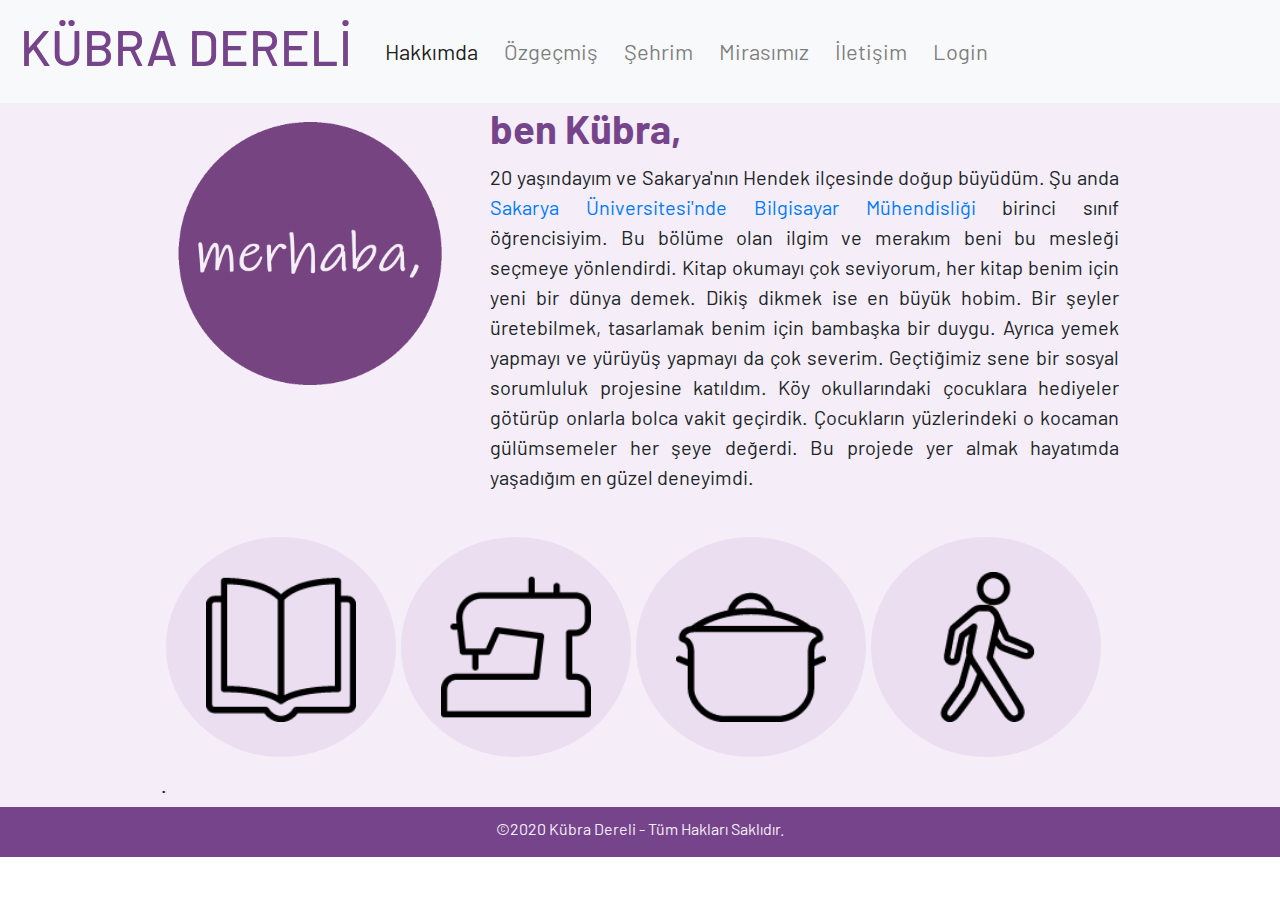
<file: index.html>
<!DOCTYPE html>
<html lang="en">
<head>
    <meta charset="UTF-8">
    <meta name="viewport" content="width=device-width, initial-scale=1.0">
    <title>Hakkımda</title>
    <link rel="stylesheet" href="hakkimda.css">
    <link href="https://fonts.googleapis.com/css2?family=Barlow&display=swap" rel="stylesheet">
    <link rel="stylesheet" href="https://stackpath.bootstrapcdn.com/bootstrap/4.4.1/css/bootstrap.min.css" integrity="sha384-Vkoo8x4CGsO3+Hhxv8T/Q5PaXtkKtu6ug5TOeNV6gBiFeWPGFN9MuhOf23Q9Ifjh" crossorigin="anonymous">
    <script src="https://code.jquery.com/jquery-3.4.1.slim.min.js" integrity="sha384-J6qa4849blE2+poT4WnyKhv5vZF5SrPo0iEjwBvKU7imGFAV0wwj1yYfoRSJoZ+n" crossorigin="anonymous"></script>
    <script src="https://cdn.jsdelivr.net/npm/popper.js@1.16.0/dist/umd/popper.min.js" integrity="sha384-Q6E9RHvbIyZFJoft+2mJbHaEWldlvI9IOYy5n3zV9zzTtmI3UksdQRVvoxMfooAo" crossorigin="anonymous"></script>
    <script src="https://stackpath.bootstrapcdn.com/bootstrap/4.4.1/js/bootstrap.min.js" integrity="sha384-wfSDF2E50Y2D1uUdj0O3uMBJnjuUD4Ih7YwaYd1iqfktj0Uod8GCExl3Og8ifwB6" crossorigin="anonymous"></script>
</head>
<body>

    <header>
        <nav class="navbar navbar-expand-lg navbar-light bg-light">
            <a class="navbar-brand" href="index.html"><h1>KÜBRA DERELİ</h1></a>
            <button class="navbar-toggler" type="button" data-toggle="collapse" data-target="#navbarSupportedContent" aria-controls="navbarSupportedContent" aria-expanded="false" aria-label="Toggle navigation">
                <span class="navbar-toggler-icon"></span>
            </button>          
            <div class="collapse navbar-collapse" id="navbarSupportedContent">
                <ul class="navbar-nav mr-auto">
                    <li class="nav-item active">
                        <a class="nav-link" href="index.html">Hakkımda<span class="sr-only">(current)</span></a>
                    </li>
                    <li class="nav-item">
                        <a class="nav-link" href="ozgecmis.html">Özgeçmiş</a>
                    </li>
                    <li class="nav-item">
                        <a class="nav-link" href="sehrim.html">Şehrim</a>
                    </li>
                    <li class="nav-item">
                        <a class="nav-link" href="mirasimiz.html">Mirasımız</a>
                    </li>
                    <li class="nav-item">
                        <a class="nav-link" href="iletisim.html">İletişim</a>
                    </li>
                    <li class="nav-item">
                        <a class="nav-link" href="login.html">Login</a>
                    </li>
                </ul>
            </div>
        </nav>
    </header>
    
    <main>
        <div id="hizala">
            <div class="row">
                <div class="col-sm-4">
                    <div class="thumbnail">
                        <img src="Gorseller/merhaba.png" alt="Nature" style="width:100%">
                    </div>
                </div>
                <div class="col-sm-8">
                    <h2><b>ben Kübra,</b></h2>
                    <p>
                        20 yaşındayım ve Sakarya'nın Hendek ilçesinde doğup büyüdüm. Şu anda 
                        <a href= "http://cs.sakarya.edu.tr/" target="_blank">Sakarya Üniversitesi'nde 
                        Bilgisayar Mühendisliği</a> birinci sınıf öğrencisiyim. Bu bölüme olan ilgim ve merakım beni bu 
                        mesleği seçmeye yönlendirdi. Kitap okumayı çok seviyorum, her kitap benim için yeni bir dünya 
                        demek. Dikiş dikmek ise en büyük hobim. Bir şeyler üretebilmek, tasarlamak benim için bambaşka bir 
                        duygu. Ayrıca yemek yapmayı ve yürüyüş yapmayı da çok severim. Geçtiğimiz sene bir sosyal sorumluluk 
                        projesine katıldım. Köy okullarındaki çocuklara hediyeler götürüp onlarla bolca vakit geçirdik. 
                        Çocukların yüzlerindeki o kocaman gülümsemeler her şeye değerdi. Bu projede yer almak hayatımda 
                        yaşadığım en güzel deneyimdi.
                    </p>
                </div>
            </div>

            <div id="altKisim">
                <div class="kutu">
                    <div class= "gorsel1"></div>
                </div>
                <div class="kutu">
                    <div class= "gorsel2"></div>
                </div>
                <div class="kutu">
                    <div class= "gorsel3"></div>
                </div>
                <div class="kutu">
                    <div class= "gorsel4"></div>
                </div>
            </div>
            <h6>.</h6>           
        </div>
    </main>

    <footer>
        <p>©2020 Kübra Dereli - Tüm Hakları Saklıdır.</p>
    </footer>

</body>
</html>
</file>
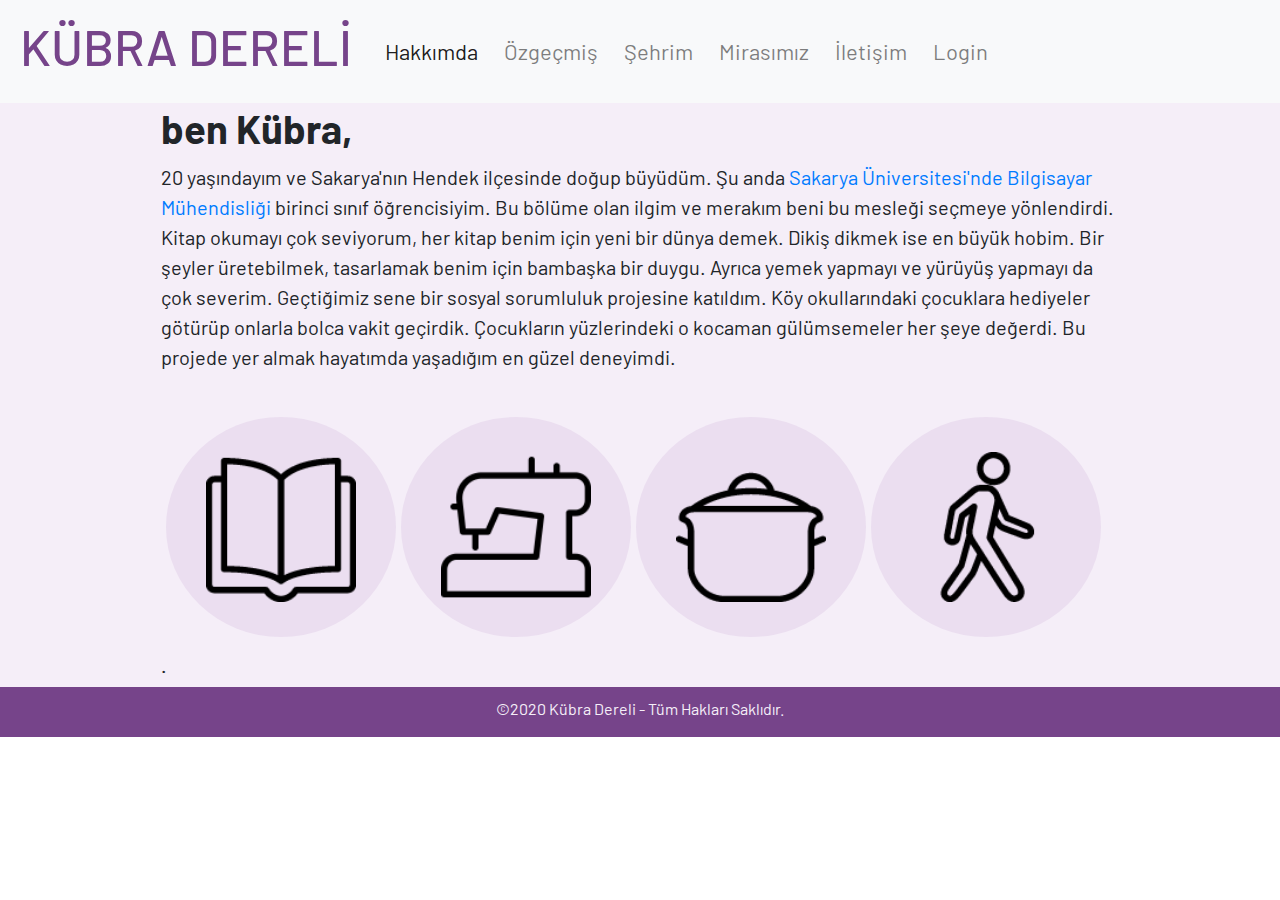
<file: hakkimda.html>
<!DOCTYPE html>
<html lang="en">
<head>
    <meta charset="UTF-8">
    <meta name="viewport" content="width=device-width, initial-scale=1.0">
    <title>Hakkımda</title>
    <link rel="stylesheet" href="hakkimda.css">
    <link href="https://fonts.googleapis.com/css2?family=Barlow&display=swap" rel="stylesheet">
    <link rel="stylesheet" href="https://stackpath.bootstrapcdn.com/bootstrap/4.4.1/css/bootstrap.min.css" integrity="sha384-Vkoo8x4CGsO3+Hhxv8T/Q5PaXtkKtu6ug5TOeNV6gBiFeWPGFN9MuhOf23Q9Ifjh" crossorigin="anonymous">
    <script src="https://code.jquery.com/jquery-3.4.1.slim.min.js" integrity="sha384-J6qa4849blE2+poT4WnyKhv5vZF5SrPo0iEjwBvKU7imGFAV0wwj1yYfoRSJoZ+n" crossorigin="anonymous"></script>
    <script src="https://cdn.jsdelivr.net/npm/popper.js@1.16.0/dist/umd/popper.min.js" integrity="sha384-Q6E9RHvbIyZFJoft+2mJbHaEWldlvI9IOYy5n3zV9zzTtmI3UksdQRVvoxMfooAo" crossorigin="anonymous"></script>
    <script src="https://stackpath.bootstrapcdn.com/bootstrap/4.4.1/js/bootstrap.min.js" integrity="sha384-wfSDF2E50Y2D1uUdj0O3uMBJnjuUD4Ih7YwaYd1iqfktj0Uod8GCExl3Og8ifwB6" crossorigin="anonymous"></script>
</head>
<body>

    <header>
        <nav class="navbar navbar-expand-lg navbar-light bg-light">
            <a class="navbar-brand" href="hakkimda.html"><h1>KÜBRA DERELİ</h1></a>
            <button class="navbar-toggler" type="button" data-toggle="collapse" data-target="#navbarSupportedContent" aria-controls="navbarSupportedContent" aria-expanded="false" aria-label="Toggle navigation">
                <span class="navbar-toggler-icon"></span>
            </button>          
            <div class="collapse navbar-collapse" id="navbarSupportedContent">
                <ul class="navbar-nav mr-auto">
                    <li class="nav-item active">
                        <a class="nav-link" href="hakkimda.html">Hakkımda<span class="sr-only">(current)</span></a>
                    </li>
                    <li class="nav-item">
                        <a class="nav-link" href="ozgecmis.html">Özgeçmiş</a>
                    </li>
                    <li class="nav-item">
                        <a class="nav-link" href="sehrim.html">Şehrim</a>
                    </li>
                    <li class="nav-item">
                        <a class="nav-link" href="mirasimiz.html">Mirasımız</a>
                    </li>
                    <li class="nav-item">
                        <a class="nav-link" href="iletisim.html">İletişim</a>
                    </li>
                    <li class="nav-item">
                        <a class="nav-link" href="login.html">Login</a>
                    </li>
                </ul>
            </div>
        </nav>
    </header>
    
    <main>
        <div id="hizala">
            <div id="ustKisim">
                <div class= "merhaba"> </div>
                <div class= "hakkimda">
                    <h2><b>ben Kübra,</b></h2>
                    <p>
                        20 yaşındayım ve Sakarya'nın Hendek ilçesinde doğup büyüdüm. Şu anda 
                        <a href= "http://cs.sakarya.edu.tr/" target="_blank">Sakarya Üniversitesi'nde 
                        Bilgisayar Mühendisliği</a> birinci sınıf öğrencisiyim. Bu bölüme olan ilgim ve merakım beni bu 
                        mesleği seçmeye yönlendirdi. Kitap okumayı çok seviyorum, her kitap benim için yeni bir dünya 
                        demek. Dikiş dikmek ise en büyük hobim. Bir şeyler üretebilmek, tasarlamak benim için bambaşka bir 
                        duygu. Ayrıca yemek yapmayı ve yürüyüş yapmayı da çok severim. Geçtiğimiz sene bir sosyal sorumluluk 
                        projesine katıldım. Köy okullarındaki çocuklara hediyeler götürüp onlarla bolca vakit geçirdik. 
                        Çocukların yüzlerindeki o kocaman gülümsemeler her şeye değerdi. Bu projede yer almak hayatımda 
                        yaşadığım en güzel deneyimdi.
                    </p>
                </div>
            </div>

            <div id="altKisim">
                <div class="kutu">
                    <div class= "gorsel1"></div>
                </div>
                <div class="kutu">
                    <div class= "gorsel2"></div>
                </div>
                <div class="kutu">
                    <div class= "gorsel3"></div>
                </div>
                <div class="kutu">
                    <div class= "gorsel4"></div>
                </div>
            </div>
            <h6>.</h6>           
        </div>
    </main>

    <footer>
        <p>©2020 Kübra Dereli - Tüm Hakları Saklıdır.</p>
    </footer>

</body>
</html>
</file>
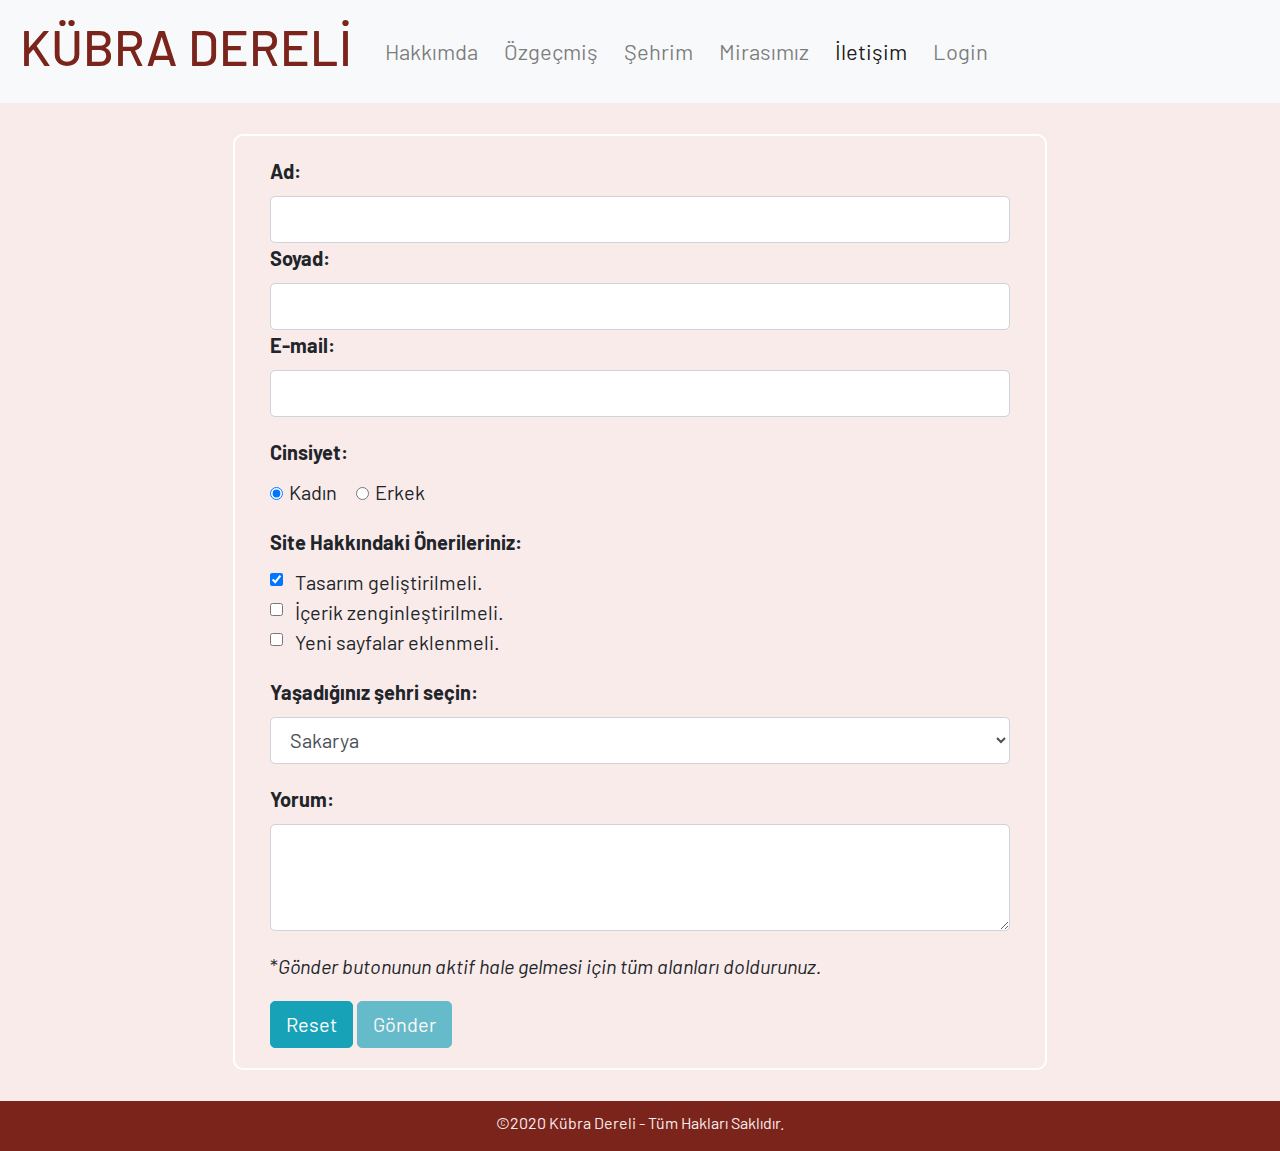
<file: iletisim.html>
<!DOCTYPE html>
<html lang="en">
<head>
    <meta charset="UTF-8">
    <meta name="viewport" content="width=device-width, initial-scale=1.0">
    <title>İletişim</title>
    <link rel="stylesheet" href="iletisim.css">
    <link href="https://fonts.googleapis.com/css2?family=Barlow&display=swap" rel="stylesheet">
    <link rel="stylesheet" href="https://stackpath.bootstrapcdn.com/bootstrap/4.4.1/css/bootstrap.min.css" integrity="sha384-Vkoo8x4CGsO3+Hhxv8T/Q5PaXtkKtu6ug5TOeNV6gBiFeWPGFN9MuhOf23Q9Ifjh" crossorigin="anonymous">
    <script src="https://code.jquery.com/jquery-3.4.1.slim.min.js" integrity="sha384-J6qa4849blE2+poT4WnyKhv5vZF5SrPo0iEjwBvKU7imGFAV0wwj1yYfoRSJoZ+n" crossorigin="anonymous"></script>
    <script src="https://cdn.jsdelivr.net/npm/popper.js@1.16.0/dist/umd/popper.min.js" integrity="sha384-Q6E9RHvbIyZFJoft+2mJbHaEWldlvI9IOYy5n3zV9zzTtmI3UksdQRVvoxMfooAo" crossorigin="anonymous"></script>
    <script src="https://stackpath.bootstrapcdn.com/bootstrap/4.4.1/js/bootstrap.min.js" integrity="sha384-wfSDF2E50Y2D1uUdj0O3uMBJnjuUD4Ih7YwaYd1iqfktj0Uod8GCExl3Og8ifwB6" crossorigin="anonymous"></script>

    <script>
		function formkontrol()
		{
			if(document.getElementById("ad").value.length == 0)
				document.getElementById("gonder").disabled = true;
				
			else if(document.getElementById("soyad").value.length == 0)
				document.getElementById("gonder").disabled = true;
		
			else if(document.getElementById("email").value.length == 0)
				document.getElementById("gonder").disabled = true;
				
			else if(document.getElementById("yorum").value.length == 0)
				document.getElementById("gonder").disabled = true;
	
			else
				document.getElementById("gonder").disabled = false;
		}
		function checkForm2(){
		document.iletisimForm.reset();
		}
	</script>
    
</head>
<body>

    <header>
        <nav class="navbar navbar-expand-lg navbar-light bg-light">
            <a class="navbar-brand" href="index.html"><h1>KÜBRA DERELİ</h1></a>
            <button class="navbar-toggler" type="button" data-toggle="collapse" data-target="#navbarSupportedContent" aria-controls="navbarSupportedContent" aria-expanded="false" aria-label="Toggle navigation">
                <span class="navbar-toggler-icon"></span>
            </button>
          
            <div class="collapse navbar-collapse" id="navbarSupportedContent">
                <ul class="navbar-nav mr-auto">
                    <li class="nav-item">
                        <a class="nav-link" href="index.html">Hakkımda</a>
                    </li>
                    <li class="nav-item">
                        <a class="nav-link" href="ozgecmis.html">Özgeçmiş</a>
                    </li>
                    <li class="nav-item">
                        <a class="nav-link" href="sehrim.html">Şehrim</a>
                    </li>
                    <li class="nav-item">
                        <a class="nav-link" href="mirasimiz.html">Mirasımız</a>
                    </li>
                    <li class="nav-item active">
                        <a class="nav-link" href="iletisim.html">İletişim<span class="sr-only">(current)</span></a>
                    </li>
                    <li class="nav-item">
                        <a class="nav-link" href="login.html">Login</a>
                    </li>
                </ul>
            </div>
        </nav>
    </header>
    
    <main>

        <div id="hizala">
            <div class="iletisimPencere">
                <div class="container">
                    <form name ="iletisimForm" id="form" action="iletisimBilgiler.php" method="POST">
					  
                        <div class="form-group">
                            <label for="usr"><b>Ad:</b></label>
                            <input type="text" class="form-control" id="ad" name="username" onkeyup="formkontrol()">
                            <label for="usr"><b>Soyad:</b></label>
                            <input type="text" class="form-control" id="soyad" name="usersurname" onkeyup="formkontrol()">
                            <label for="text"><b>E-mail:</b></label>
                            <input type="text" class="form-control" id="email" name="email" onkeyup="formkontrol()">
                        </div>
                    
                        <div class="form-group">
                            <label for="usr"><b>Cinsiyet:</b></label><br>
                        <div class="form-check-inline">
                            <label class="form-check-label" for="radio1">
                            <input type="radio" class="form-check-input" id="radio1" name="optradio" value="Kadın" checked>Kadın
                            </label>
                        </div>
                        <div class="form-check-inline">
                            <label class="form-check-label" for="radio2">
                            <input type="radio" class="form-check-input" id="radio1" name="optradio" value="Erkek">Erkek
                            </label>
                        </div>
                        </div>
                      
                        <div class="form-group">
                            <label for="usr"><b>Site Hakkındaki Önerileriniz:</b></label>
                        <div class="form-check">
                            <label class="form-check-label" for="check1">
                            <input type="checkbox" class="form-check-input" id="check1" name="option1" value="Tasarım geliştirilmeli." checked>Tasarım geliştirilmeli.
                            </label>
                        </div>
                        <div class="form-check">
                            <label class="form-check-label" for="check2">
                            <input type="checkbox" class="form-check-input" id="check2" name="option2" value="İçerik zenginleştirilmeli.">İçerik zenginleştirilmeli.
                            </label>
                        </div>
                        <div class="form-check">
                            <label class="form-check-label" for="check2">
                            <input type="checkbox" class="form-check-input" id="check3" name="option3" value="Yeni sayfalar eklenmeli.">Yeni sayfalar eklenmeli.
                            </label>
                        </div>
                        </div>
                      
                        <div class="form-group">
                            <label for="sel1"><b>Yaşadığınız şehri seçin:</b></label>
                            <select class="form-control" id="sel1" name="sellist1">
                                <option>Sakarya</option>
                                <option>İstanbul</option>
                                <option>Ankara</option>
                                <option>İzmir</option>
                            </select>
                        </div>
                      
                        <div class="form-group">
                            <label for="comment"><b>Yorum:</b></label>
							<textarea class="form-control" name ="yorum" id="yorum" rows="3" onkeyup="formkontrol()"></textarea>
                        </div>
						
						<p>*<i>Gönder butonunun aktif hale gelmesi için tüm alanları doldurunuz.</i></p>
						
                        <div class="butonlar">
                            <input type="button" id="submit" name="submit" value="Reset" class="btn btn-info" onclick="checkForm2();"/>
                            <button type="submit" class="btn btn-info" id="gonder" disabled>Gönder</button>
                        </div>
                    </form>
                  </div>
            </div>
        </div>

    </main>

    <footer>
        <p>©2020 Kübra Dereli - Tüm Hakları Saklıdır.</p>
    </footer>

</body>
</html>
</file>
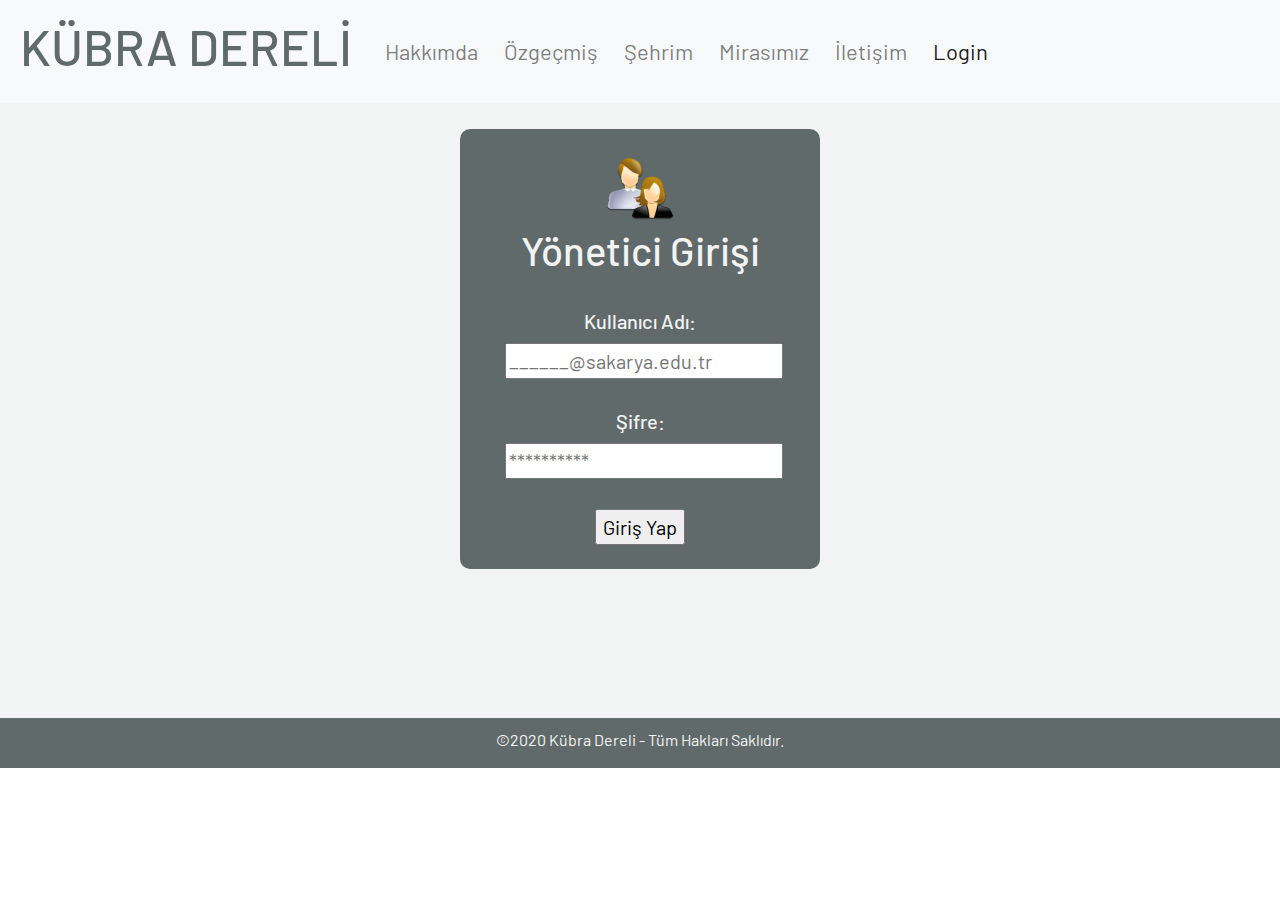
<file: login.html>
<!DOCTYPE html>
<html lang="en">
<head>
    <meta charset="UTF-8">
    <meta name="viewport" content="width=device-width, initial-scale=1.0">
    <title>Login</title>
    <link rel="stylesheet" href="login.css">
    <link href="https://fonts.googleapis.com/css2?family=Barlow&display=swap" rel="stylesheet">
    <link rel="stylesheet" href="https://stackpath.bootstrapcdn.com/bootstrap/4.4.1/css/bootstrap.min.css" integrity="sha384-Vkoo8x4CGsO3+Hhxv8T/Q5PaXtkKtu6ug5TOeNV6gBiFeWPGFN9MuhOf23Q9Ifjh" crossorigin="anonymous">
    <script src="https://code.jquery.com/jquery-3.4.1.slim.min.js" integrity="sha384-J6qa4849blE2+poT4WnyKhv5vZF5SrPo0iEjwBvKU7imGFAV0wwj1yYfoRSJoZ+n" crossorigin="anonymous"></script>
    <script src="https://cdn.jsdelivr.net/npm/popper.js@1.16.0/dist/umd/popper.min.js" integrity="sha384-Q6E9RHvbIyZFJoft+2mJbHaEWldlvI9IOYy5n3zV9zzTtmI3UksdQRVvoxMfooAo" crossorigin="anonymous"></script>
    <script src="https://stackpath.bootstrapcdn.com/bootstrap/4.4.1/js/bootstrap.min.js" integrity="sha384-wfSDF2E50Y2D1uUdj0O3uMBJnjuUD4Ih7YwaYd1iqfktj0Uod8GCExl3Og8ifwB6" crossorigin="anonymous"></script>
</head>
<body>

    <header>
        <nav class="navbar navbar-expand-lg navbar-light bg-light">
            <a class="navbar-brand" href="index.html"><h1>KÜBRA DERELİ</h1></a>
            <button class="navbar-toggler" type="button" data-toggle="collapse" data-target="#navbarSupportedContent" aria-controls="navbarSupportedContent" aria-expanded="false" aria-label="Toggle navigation">
                <span class="navbar-toggler-icon"></span>
            </button>
          
            <div class="collapse navbar-collapse" id="navbarSupportedContent">
                <ul class="navbar-nav mr-auto">
                    <li class="nav-item">
                        <a class="nav-link" href="index.html">Hakkımda</a>
                    </li>
                    <li class="nav-item">
                        <a class="nav-link" href="ozgecmis.html">Özgeçmiş</a>
                    </li>
                    <li class="nav-item">
                        <a class="nav-link" href="sehrim.html">Şehrim</a>
                    </li>
                    <li class="nav-item">
                        <a class="nav-link" href="mirasimiz.html">Mirasımız</a>
                    </li>
                    <li class="nav-item">
                        <a class="nav-link" href="iletisim.html">İletişim</a>
                    </li>
                    <li class="nav-item active">
                        <a class="nav-link" href="login.html">Login<span class="sr-only">(current)</span></a>
                    </li>
                </ul>
            </div>
        </nav>
    </header>
    
    <main>
        <div id="hizala">
            <div class="pencere">
                    <div class="logo">
                        <div class="image"></div>
                        <h2>Yönetici Girişi</h2>
                    </div>
					<div class="loginPencere">
						<form action="login.php" method="POST">
                            <h6>Kullanıcı Adı:</h6>
                            <input type="email" name="kullaniciAdi" placeholder="______@sakarya.edu.tr" size="24px" required><br><br>
                            <h6>Şifre:</h6>
                            <input type="password" name="sifre" placeholder="**********" size="24px" required><br><br>
                            <input type="submit" name="giris" value="Giriş Yap">
                        </form>
					</div>
				</div>
        </div>      
    </main>

    <footer>
        <p>©2020 Kübra Dereli - Tüm Hakları Saklıdır.</p>
    </footer>

</body>
</html>
</file>
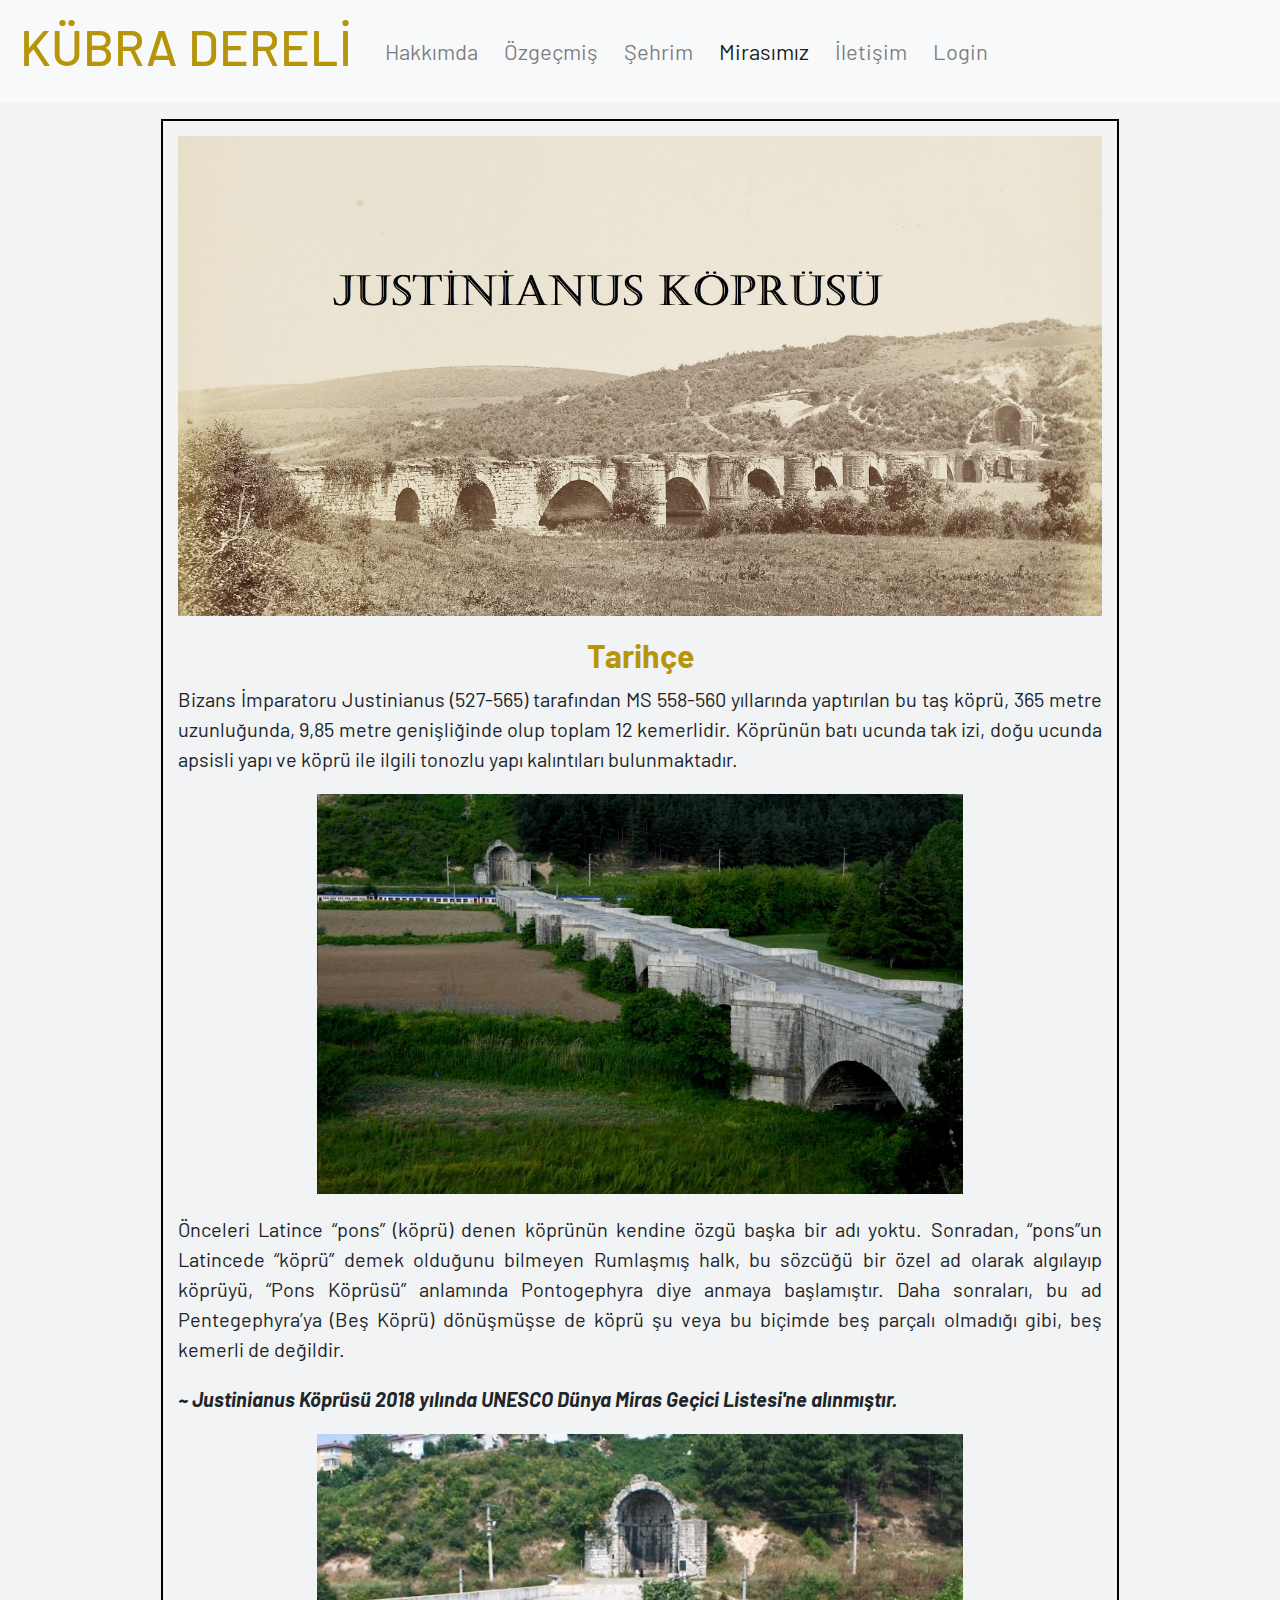
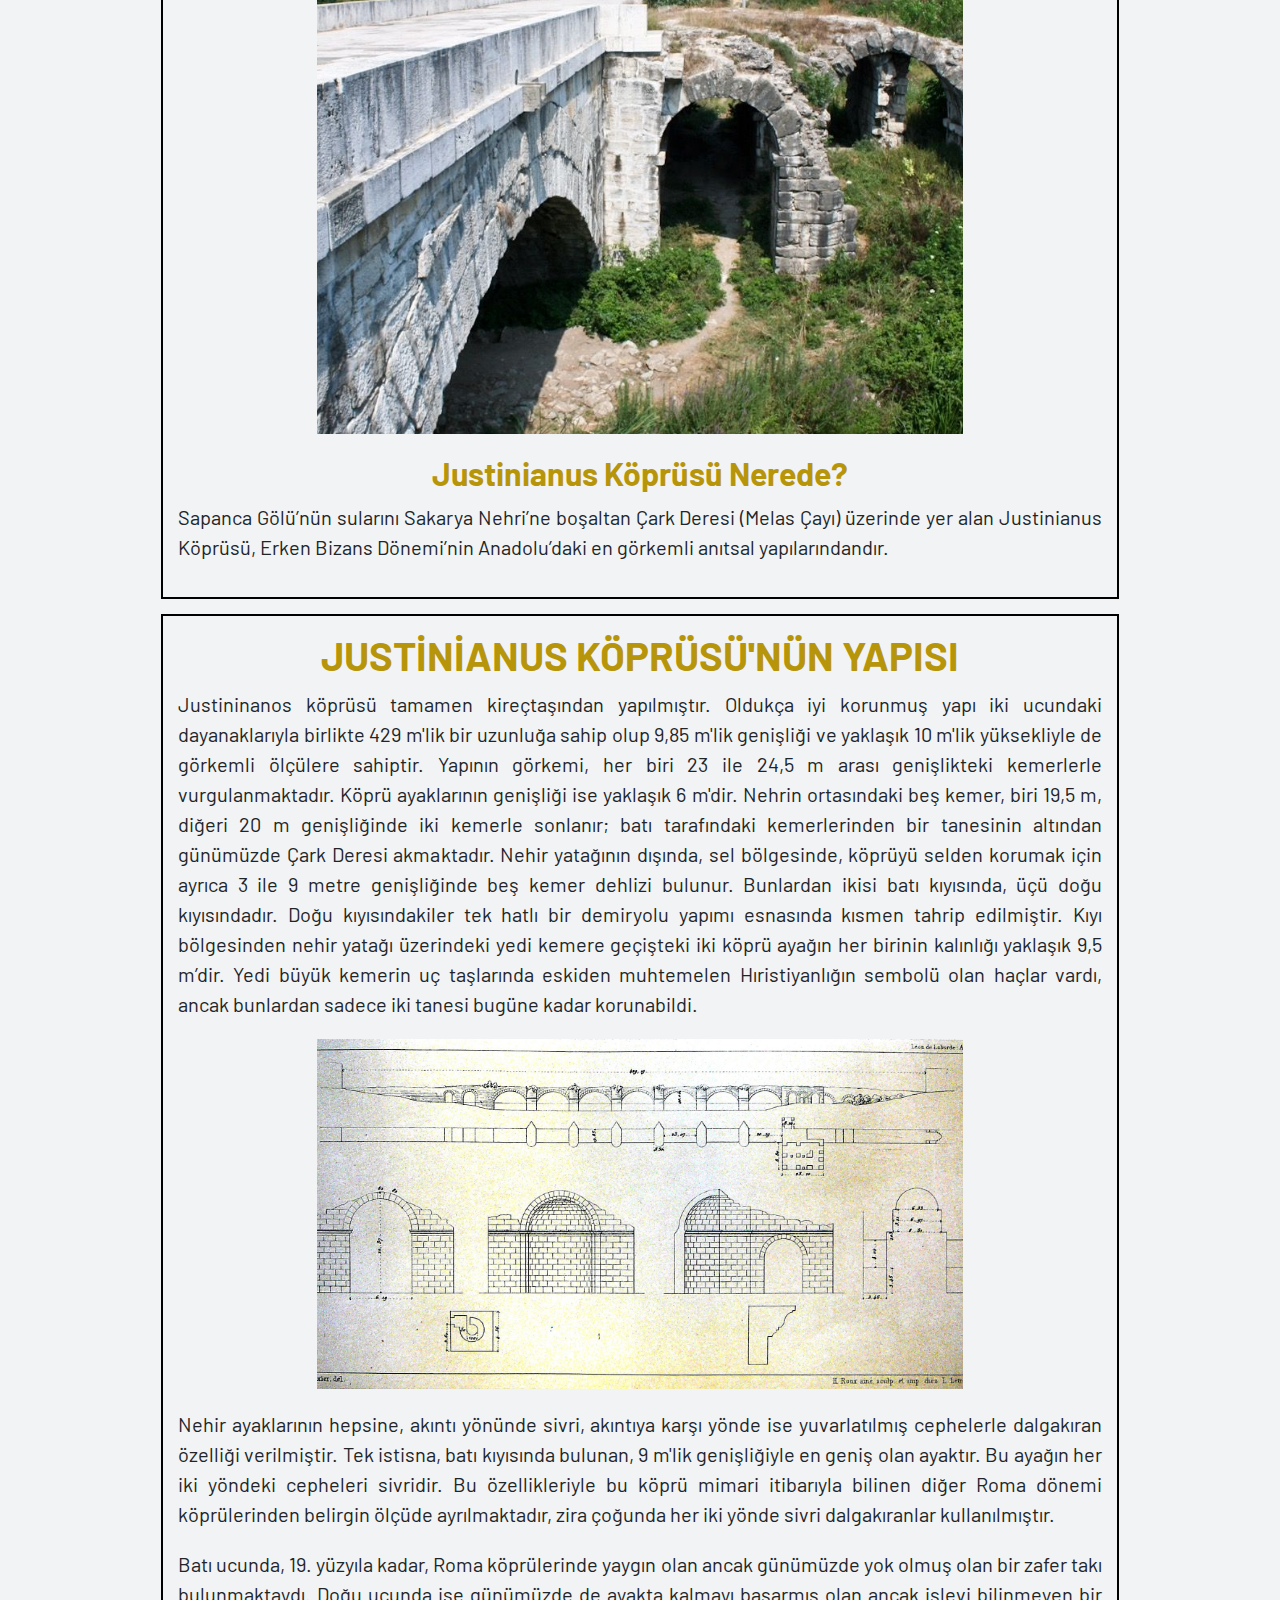
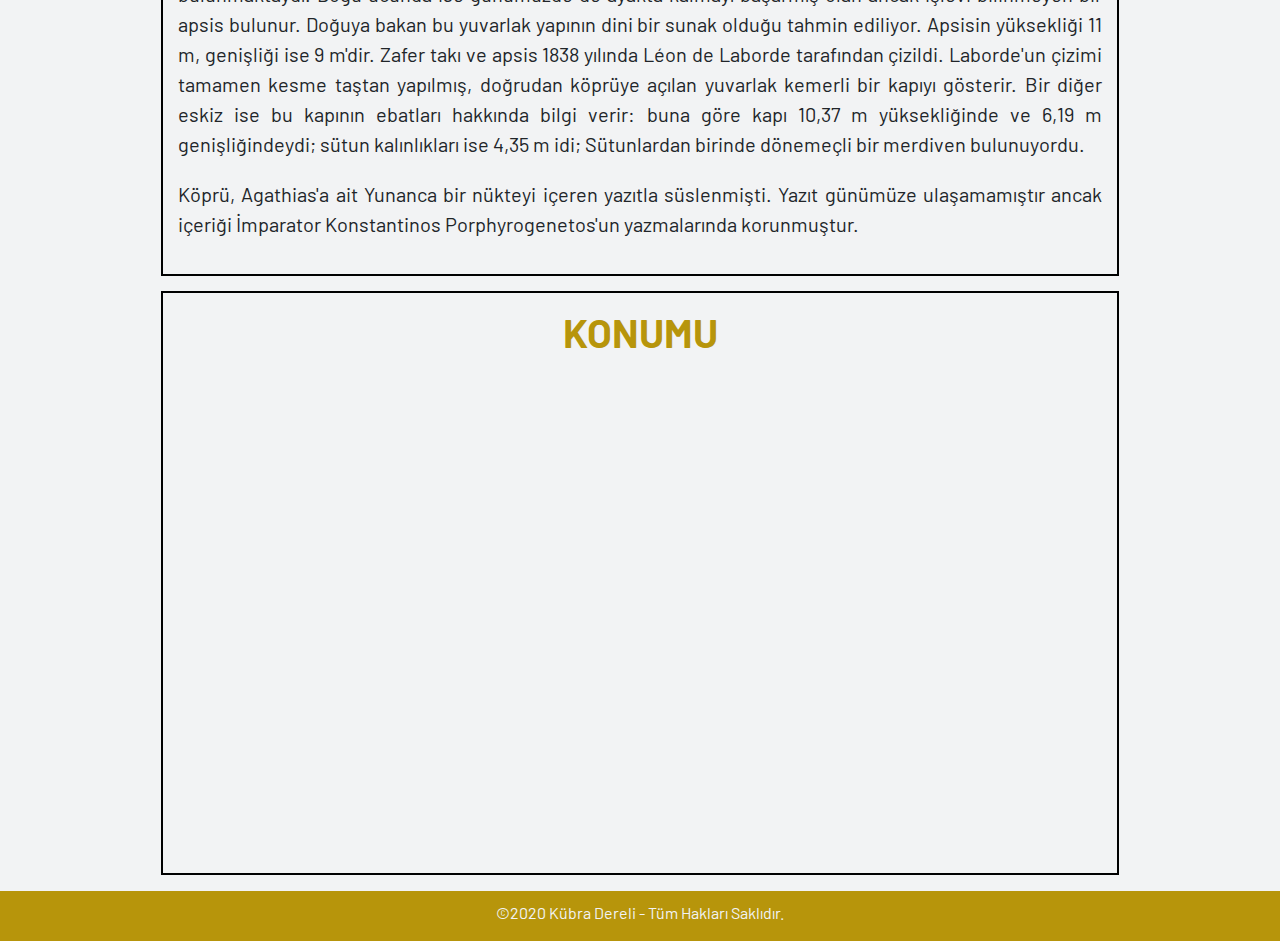
<file: mirasimiz.html>
<!DOCTYPE html>
<html lang="en">
<head>
    <meta charset="UTF-8">
    <meta name="viewport" content="width=device-width, initial-scale=1.0">
    <title>Mirasımız</title>
    <link rel="stylesheet" href="mirasimiz.css">
    <link href="https://fonts.googleapis.com/css2?family=Barlow&display=swap" rel="stylesheet">
    <link rel="stylesheet" href="https://stackpath.bootstrapcdn.com/bootstrap/4.4.1/css/bootstrap.min.css" integrity="sha384-Vkoo8x4CGsO3+Hhxv8T/Q5PaXtkKtu6ug5TOeNV6gBiFeWPGFN9MuhOf23Q9Ifjh" crossorigin="anonymous">
    <script src="https://code.jquery.com/jquery-3.4.1.slim.min.js" integrity="sha384-J6qa4849blE2+poT4WnyKhv5vZF5SrPo0iEjwBvKU7imGFAV0wwj1yYfoRSJoZ+n" crossorigin="anonymous"></script>
    <script src="https://cdn.jsdelivr.net/npm/popper.js@1.16.0/dist/umd/popper.min.js" integrity="sha384-Q6E9RHvbIyZFJoft+2mJbHaEWldlvI9IOYy5n3zV9zzTtmI3UksdQRVvoxMfooAo" crossorigin="anonymous"></script>
    <script src="https://stackpath.bootstrapcdn.com/bootstrap/4.4.1/js/bootstrap.min.js" integrity="sha384-wfSDF2E50Y2D1uUdj0O3uMBJnjuUD4Ih7YwaYd1iqfktj0Uod8GCExl3Og8ifwB6" crossorigin="anonymous"></script>
</head>
<body>

    <header>
        <nav class="navbar navbar-expand-lg navbar-light bg-light">
            <a class="navbar-brand" href="index.html"><h1>KÜBRA DERELİ</h1></a>
            <button class="navbar-toggler" type="button" data-toggle="collapse" data-target="#navbarSupportedContent" aria-controls="navbarSupportedContent" aria-expanded="false" aria-label="Toggle navigation">
                <span class="navbar-toggler-icon"></span>
            </button>
          
            <div class="collapse navbar-collapse" id="navbarSupportedContent">
                <ul class="navbar-nav mr-auto">
                    <li class="nav-item">
                        <a class="nav-link" href="index.html">Hakkımda</a>
                    </li>
                    <li class="nav-item">
                        <a class="nav-link" href="ozgecmis.html">Özgeçmiş</a>
                    </li>
                    <li class="nav-item">
                        <a class="nav-link" href="sehrim.html">Şehrim</a>
                    </li>
                    <li class="nav-item active">
                        <a class="nav-link" href="mirasimiz.html">Mirasımız<span class="sr-only">(current)</span></a>
                    </li>
                    <li class="nav-item">
                        <a class="nav-link" href="iletisim.html">İletişim</a>
                    </li>
                    <li class="nav-item">
                        <a class="nav-link" href="login.html">Login</a>
                    </li>
                </ul>
            </div>
        </nav>
    </header>
    
    <main>

        <div id="hizala">
            <div id="kutu">
                <div id="gorsel1"></div>
                <h3><b>Tarihçe</b></h3>
                <p>
                    Bizans İmparatoru Justinianus (527-565) tarafından MS 558-560 yıllarında yaptırılan bu taş köprü, 
                    365 metre uzunluğunda, 9,85 metre genişliğinde olup toplam 12 kemerlidir. Köprünün batı ucunda tak 
                    izi, doğu ucunda apsisli yapı ve köprü ile ilgili tonozlu yapı kalıntıları bulunmaktadır.
                </p>
                
                <div id="gorsel2"></div>
                <p>
                    Önceleri Latince “pons” (köprü) denen köprünün kendine özgü başka bir adı yoktu. Sonradan, “pons”un 
                    Latincede “köprü” demek olduğunu bilmeyen Rumlaşmış halk, bu sözcüğü bir özel ad olarak algılayıp köprüyü, 
                    “Pons Köprüsü” anlamında Pontogephyra diye anmaya başlamıştır. Daha sonraları, bu ad Pentegephyra’ya 
                    (Beş Köprü) dönüşmüşse de köprü şu veya bu biçimde beş parçalı olmadığı gibi, beş kemerli de değildir.
                </p>
                    <p><b><i>~ Justinianus Köprüsü 2018 yılında UNESCO Dünya Miras Geçici Listesi'ne alınmıştır.</i></b></p>
                
                <div id="gorsel3"></div>
                <h3><b>Justinianus Köprüsü Nerede?</b></h3>
                <p>
                    Sapanca Gölü’nün sularını Sakarya Nehri’ne boşaltan Çark Deresi (Melas Çayı) üzerinde yer alan Justinianus 
                    Köprüsü, Erken Bizans Dönemi’nin Anadolu’daki en görkemli anıtsal yapılarındandır.
                </p>
            </div>

            <div id="kutu">
                <h2><b>JUSTİNİANUS KÖPRÜSÜ'NÜN YAPISI</b></h2>
                <P>
                    Justininanos köprüsü tamamen kireçtaşından yapılmıştır. Oldukça iyi korunmuş yapı iki ucundaki dayanaklarıyla 
                    birlikte 429 m'lik bir uzunluğa sahip olup 9,85 m'lik genişliği ve yaklaşık 10 m'lik yüksekliyle de görkemli 
                    ölçülere sahiptir. Yapının görkemi, her biri 23 ile 24,5 m arası genişlikteki kemerlerle vurgulanmaktadır. Köprü 
                    ayaklarının genişliği ise yaklaşık 6 m'dir. Nehrin ortasındaki beş kemer, biri 19,5 m, diğeri 20 m genişliğinde 
                    iki kemerle sonlanır; batı tarafındaki kemerlerinden bir tanesinin altından günümüzde Çark Deresi akmaktadır. 
                    Nehir yatağının dışında, sel bölgesinde, köprüyü selden korumak için ayrıca 3 ile 9 metre genişliğinde beş kemer 
                    dehlizi bulunur. Bunlardan ikisi batı kıyısında, üçü doğu kıyısındadır. Doğu kıyısındakiler tek hatlı bir 
                    demiryolu yapımı esnasında kısmen tahrip edilmiştir. Kıyı bölgesinden nehir yatağı üzerindeki yedi kemere 
                    geçişteki iki köprü ayağın her birinin kalınlığı yaklaşık 9,5 m’dir. Yedi büyük kemerin uç taşlarında eskiden 
                    muhtemelen Hıristiyanlığın sembolü olan haçlar vardı, ancak bunlardan sadece iki tanesi bugüne kadar korunabildi.
                </P>
                <div id="gorsel4"></div>
                <p>
                    Nehir ayaklarının hepsine, akıntı yönünde sivri, akıntıya karşı yönde ise yuvarlatılmış cephelerle dalgakıran 
                    özelliği verilmiştir. Tek istisna, batı kıyısında bulunan, 9 m'lik genişliğiyle en geniş olan ayaktır. Bu ayağın 
                    her iki yöndeki cepheleri sivridir. Bu özellikleriyle bu köprü mimari itibarıyla bilinen diğer Roma dönemi 
                    köprülerinden belirgin ölçüde ayrılmaktadır, zira çoğunda her iki yönde sivri dalgakıranlar kullanılmıştır.
                </p>
                <p>
                    Batı ucunda, 19. yüzyıla kadar, Roma köprülerinde yaygın olan ancak günümüzde yok olmuş olan bir zafer takı 
                    bulunmaktaydı. Doğu ucunda ise günümüzde de ayakta kalmayı başarmış olan ancak işlevi bilinmeyen bir apsis bulunur. 
                    Doğuya bakan bu yuvarlak yapının dini bir sunak olduğu tahmin ediliyor. Apsisin yüksekliği 11 m, genişliği ise 9 m'dir. 
                    Zafer takı ve apsis 1838 yılında Léon de Laborde tarafından çizildi. Laborde'un çizimi tamamen kesme taştan yapılmış, 
                    doğrudan köprüye açılan yuvarlak kemerli bir kapıyı gösterir. Bir diğer eskiz ise bu kapının ebatları hakkında bilgi 
                    verir: buna göre kapı 10,37 m yüksekliğinde ve 6,19 m genişliğindeydi; sütun kalınlıkları ise 4,35 m idi; Sütunlardan 
                    birinde dönemeçli bir merdiven bulunuyordu.
                </p>
                <p>
                    Köprü, Agathias'a ait Yunanca bir nükteyi içeren yazıtla süslenmişti. Yazıt günümüze ulaşamamıştır ancak içeriği 
                    İmparator Konstantinos Porphyrogenetos'un yazmalarında korunmuştur.
                </p>

            </div>

            <div id="kutu">
                <h2><b>KONUMU</b></h2>
                <div class="harita">
                    <iframe src="https://www.google.com/maps/embed?pb=!1m18!1m12!1m3!1d6008.265920384934!2d30.36762207828618!3d40.73733506038823!2m3!1f0!2f0!3f0!3m2!1i1024!2i768!4f13.1!3m3!1m2!1s0x14ccb244780537b7%3A0xf0c080fd270c7196!2zSnVzdGluaWFub3MgS8O2cHLDvHPDvA!5e0!3m2!1str!2str!4v1587915735755!5m2!1str!2str" width="310" height="350" frameborder="0" style="border:0;" allowfullscreen="" aria-hidden="false" tabindex="0"></iframe>
                </div>
            </div>
            
        </div>

    </main>

    <footer>
        <p>©2020 Kübra Dereli - Tüm Hakları Saklıdır.</p>
    </footer>

</body>
</html>
</file>
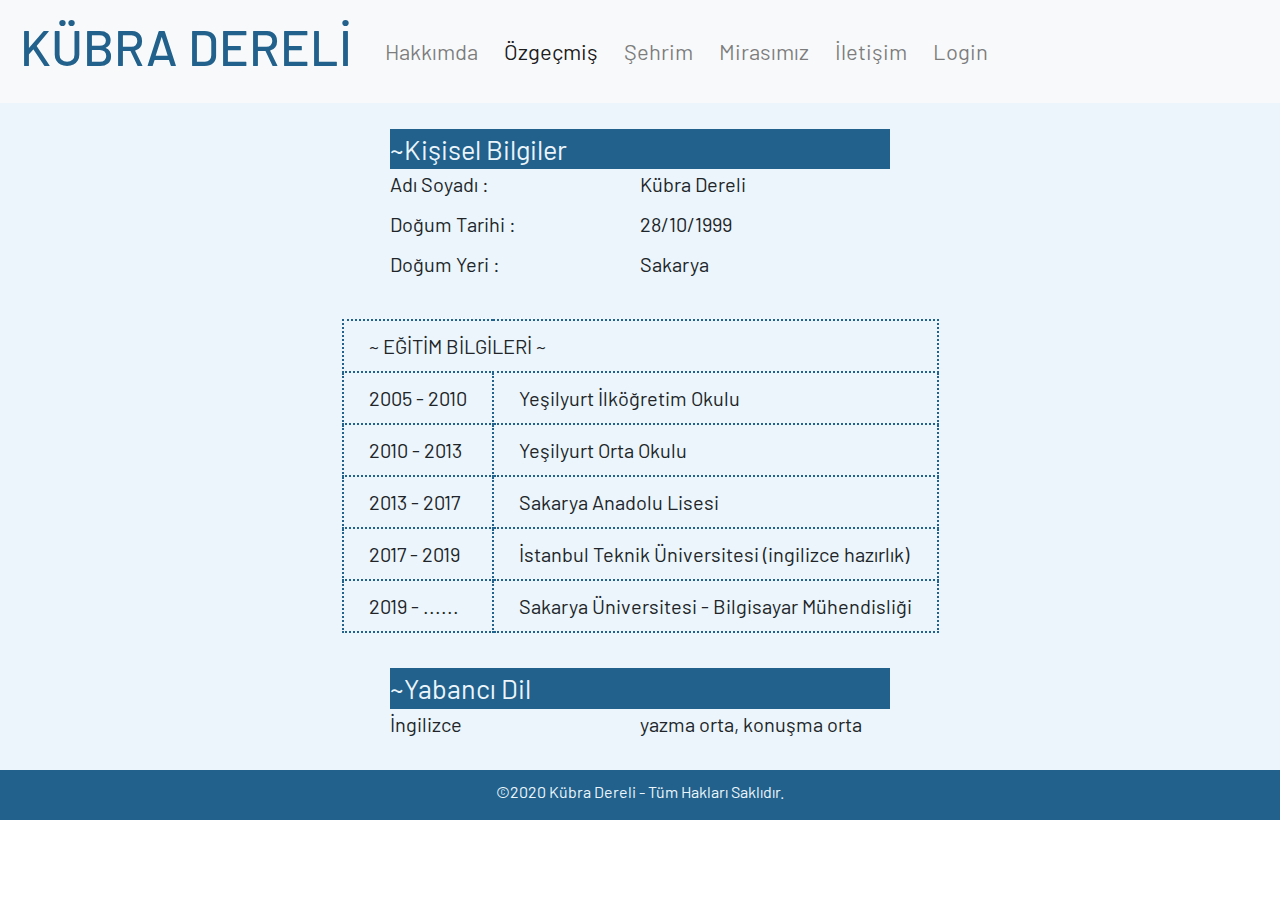
<file: ozgecmis.html>
<!DOCTYPE html>
<html lang="en">
<head>
    <meta charset="UTF-8">
    <meta name="viewport" content="width=device-width, initial-scale=1.0">
    <title>Özgeçmiş</title>
    <link rel="stylesheet" href="ozgecmis.css">
    <link href="https://fonts.googleapis.com/css2?family=Barlow&display=swap" rel="stylesheet">
    <link rel="stylesheet" href="https://stackpath.bootstrapcdn.com/bootstrap/4.4.1/css/bootstrap.min.css" integrity="sha384-Vkoo8x4CGsO3+Hhxv8T/Q5PaXtkKtu6ug5TOeNV6gBiFeWPGFN9MuhOf23Q9Ifjh" crossorigin="anonymous">
    <script src="https://code.jquery.com/jquery-3.4.1.slim.min.js" integrity="sha384-J6qa4849blE2+poT4WnyKhv5vZF5SrPo0iEjwBvKU7imGFAV0wwj1yYfoRSJoZ+n" crossorigin="anonymous"></script>
    <script src="https://cdn.jsdelivr.net/npm/popper.js@1.16.0/dist/umd/popper.min.js" integrity="sha384-Q6E9RHvbIyZFJoft+2mJbHaEWldlvI9IOYy5n3zV9zzTtmI3UksdQRVvoxMfooAo" crossorigin="anonymous"></script>
    <script src="https://stackpath.bootstrapcdn.com/bootstrap/4.4.1/js/bootstrap.min.js" integrity="sha384-wfSDF2E50Y2D1uUdj0O3uMBJnjuUD4Ih7YwaYd1iqfktj0Uod8GCExl3Og8ifwB6" crossorigin="anonymous"></script>
</head>
<body>

    <header>
        <nav class="navbar navbar-expand-lg navbar-light bg-light">
            <a class="navbar-brand" href="index.html"><h1>KÜBRA DERELİ</h1></a>
            <button class="navbar-toggler" type="button" data-toggle="collapse" data-target="#navbarSupportedContent" aria-controls="navbarSupportedContent" aria-expanded="false" aria-label="Toggle navigation">
                <span class="navbar-toggler-icon"></span>
            </button>          
            <div class="collapse navbar-collapse" id="navbarSupportedContent">
                <ul class="navbar-nav mr-auto">
                    <li class="nav-item">
                        <a class="nav-link" href="index.html">Hakkımda</a>
                    </li>
                    <li class="nav-item active">
                        <a class="nav-link" href="ozgecmis.html">Özgeçmiş<span class="sr-only">(current)</span></a>
                    </li>
                    <li class="nav-item">
                        <a class="nav-link" href="sehrim.html">Şehrim</a>
                    </li>
                    <li class="nav-item">
                        <a class="nav-link" href="mirasimiz.html">Mirasımız</a>
                    </li>
                    <li class="nav-item">
                        <a class="nav-link" href="iletisim.html">İletişim</a>
                    </li>
                    <li class="nav-item">
                        <a class="nav-link" href="login.html">Login</a>
                    </li>
                </ul>
            </div>
        </nav>
    </header>
    
    <main>
        <div id="hizala">

            <div id="bilgi">
                <div>
                    <div class="baslik">~Kişisel Bilgiler</div>
                    <div class="baslik"></div>
                </div>
                <div>
                    <div>Adı Soyadı :</div>
                    <div>Kübra Dereli</div>
                </div>
                <div>
                    <div>Doğum Tarihi :</div>
                    <div>28/10/1999</div>
                </div>
                <div>
                    <div>Doğum Yeri :</div>
                    <div>Sakarya</div>
                </div>

            </div>

            <div id="egitim">
                <table>
                    <tr>
                        <td colspan="2">~ EĞİTİM BİLGİLERİ ~</td>
                    </tr>
                    <tr>
                        <td>2005 - 2010</td>
                        <td>Yeşilyurt İlköğretim Okulu</td>
                    </tr>
                    <tr>
                        <td>2010 - 2013</td>
                        <td>Yeşilyurt Orta Okulu</td>
                    </tr>
                    <tr>
                        <td>2013 - 2017</td>
                        <td>Sakarya Anadolu Lisesi</td>
                    </tr>
                    <tr>
                        <td>2017 - 2019</td>
                        <td>İstanbul Teknik Üniversitesi (ingilizce hazırlık)</td>
                    </tr>
                    <tr>
                        <td>2019 - ......</td>
                        <td>Sakarya Üniversitesi - Bilgisayar Mühendisliği</td>
                    </tr>
                </table>
            </div>

            <div id="bilgi">
                <div>
                    <div class="baslik">~Yabancı Dil</div>
                    <div class="baslik"></div>
                </div>
                <div>
                    <div>İngilizce</div>
                    <div>yazma orta, konuşma orta</div>
                </div>
            </div>
        </div>
    </main>

    <footer>
        <p>©2020 Kübra Dereli - Tüm Hakları Saklıdır.</p>
    </footer>

</body>
</html>
</file>
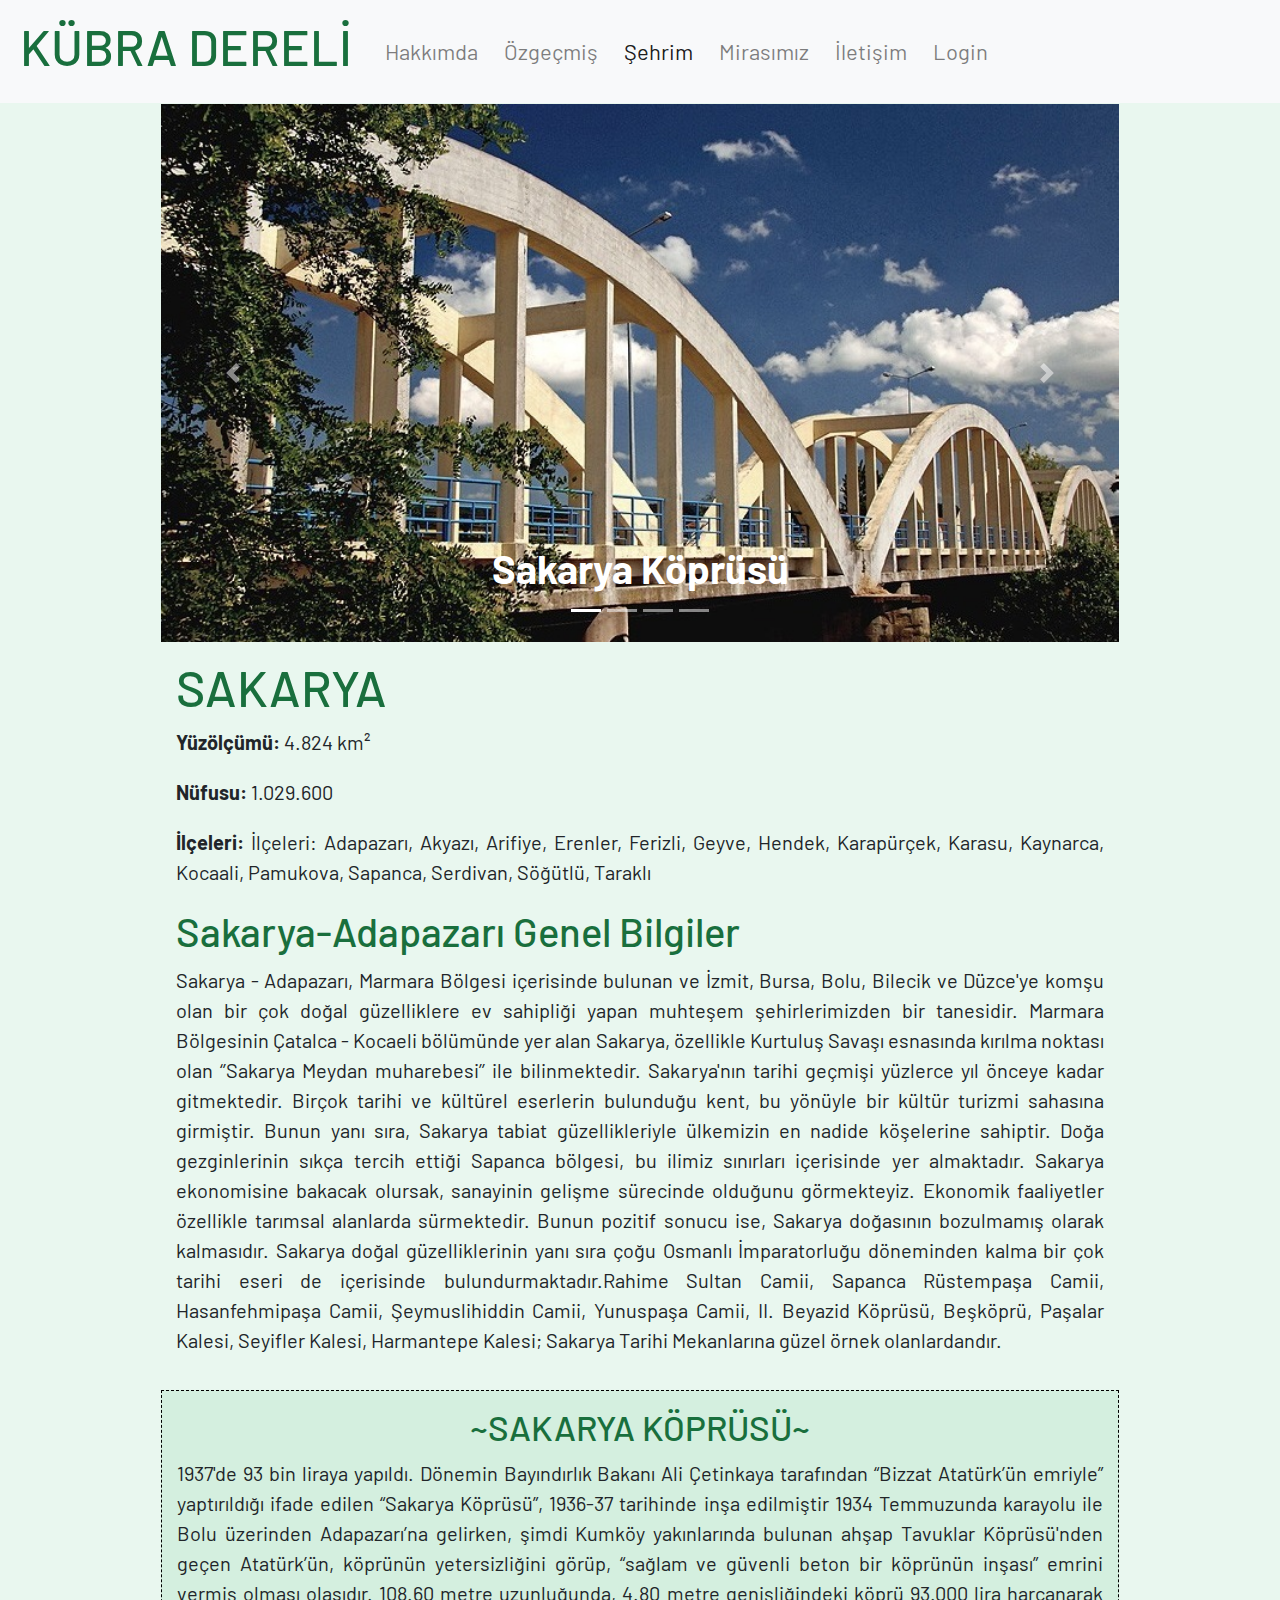
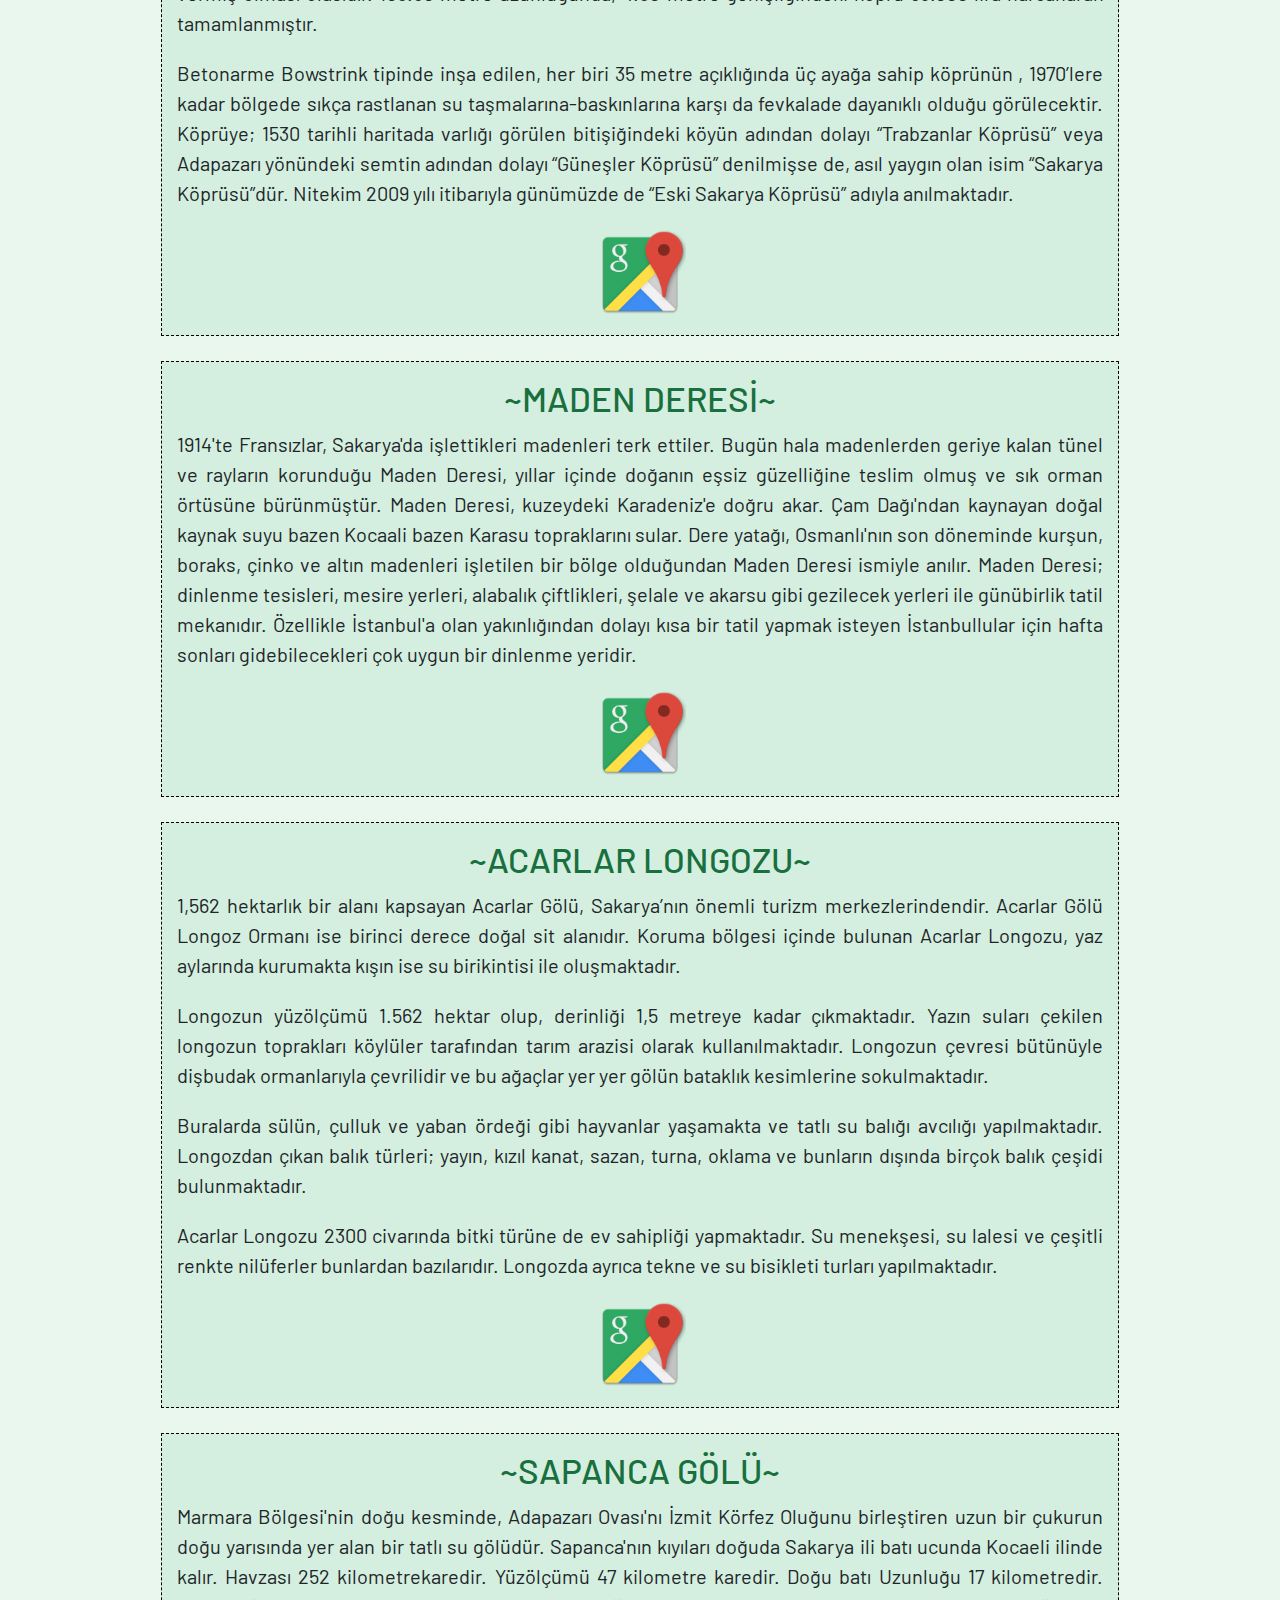
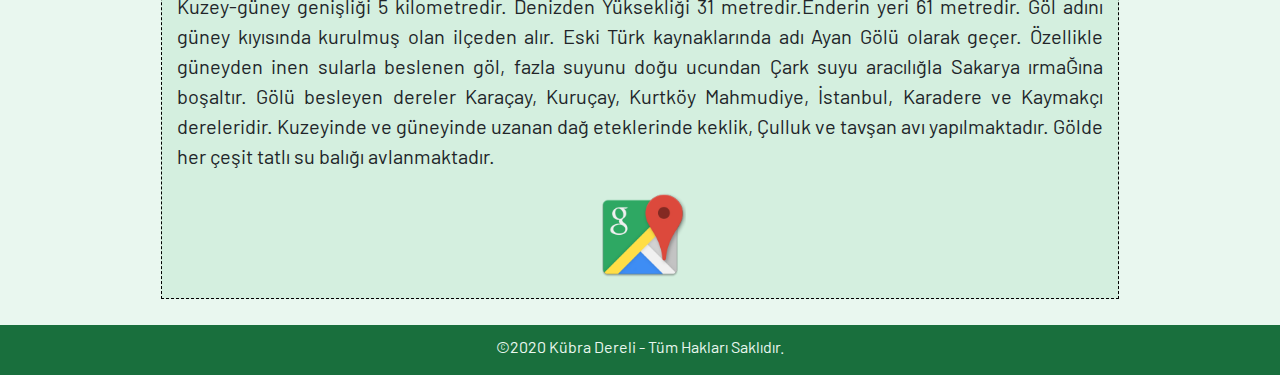
<file: sehrim.html>
<!DOCTYPE html>
<html lang="en">
<head>
    <meta charset="UTF-8">
    <meta name="viewport" content="width=device-width, initial-scale=1.0">
    <title>Şehrim</title>
    <link rel="stylesheet" href="sehrim.css">
    <link href="https://fonts.googleapis.com/css2?family=Barlow&display=swap" rel="stylesheet">
    <link rel="stylesheet" href="https://stackpath.bootstrapcdn.com/bootstrap/4.4.1/css/bootstrap.min.css" integrity="sha384-Vkoo8x4CGsO3+Hhxv8T/Q5PaXtkKtu6ug5TOeNV6gBiFeWPGFN9MuhOf23Q9Ifjh" crossorigin="anonymous">
    <script src="https://code.jquery.com/jquery-3.4.1.slim.min.js" integrity="sha384-J6qa4849blE2+poT4WnyKhv5vZF5SrPo0iEjwBvKU7imGFAV0wwj1yYfoRSJoZ+n" crossorigin="anonymous"></script>
    <script src="https://cdn.jsdelivr.net/npm/popper.js@1.16.0/dist/umd/popper.min.js" integrity="sha384-Q6E9RHvbIyZFJoft+2mJbHaEWldlvI9IOYy5n3zV9zzTtmI3UksdQRVvoxMfooAo" crossorigin="anonymous"></script>
    <script src="https://stackpath.bootstrapcdn.com/bootstrap/4.4.1/js/bootstrap.min.js" integrity="sha384-wfSDF2E50Y2D1uUdj0O3uMBJnjuUD4Ih7YwaYd1iqfktj0Uod8GCExl3Og8ifwB6" crossorigin="anonymous"></script>
</head>
<body>

    <header>
        <nav class="navbar navbar-expand-lg navbar-light bg-light">
            <a class="navbar-brand" href="index.html"><h1>KÜBRA DERELİ</h1></a>
            <button class="navbar-toggler" type="button" data-toggle="collapse" data-target="#navbarSupportedContent" aria-controls="navbarSupportedContent" aria-expanded="false" aria-label="Toggle navigation">
                <span class="navbar-toggler-icon"></span>
            </button>
          
            <div class="collapse navbar-collapse" id="navbarSupportedContent">
                <ul class="navbar-nav mr-auto">
                    <li class="nav-item">
                        <a class="nav-link" href="index.html">Hakkımda</a>
                    </li>
                    <li class="nav-item">
                        <a class="nav-link" href="ozgecmis.html">Özgeçmiş</a>
                    </li>
                    <li class="nav-item active">
                        <a class="nav-link" href="sehrim.html">Şehrim<span class="sr-only">(current)</span></a>
                    </li>
                    <li class="nav-item">
                        <a class="nav-link" href="mirasimiz.html">Mirasımız</a>
                    </li>
                    <li class="nav-item">
                        <a class="nav-link" href="iletisim.html">İletişim</a>
                    </li>
                    <li class="nav-item">
                        <a class="nav-link" href="login.html">Login</a>
                    </li>
                </ul>
            </div>
        </nav>
    </header>
    
    <main>

        <div id="hizala">
            <div id="demo" class="carousel slide" data-ride="carousel">
                <ul class="carousel-indicators">
                  <li data-target="#demo" data-slide-to="0" class="active"></li>
                  <li data-target="#demo" data-slide-to="1"></li>
                  <li data-target="#demo" data-slide-to="2"></li>
                  <li data-target="#demo" data-slide-to="3"></li>
                </ul>
                <div class="carousel-inner">
                  <div class="carousel-item active">
                    
                    <a href="#kopru_gel">
                    <img src="Gorseller/sakarya_koprusu.jpg"></a>

                    <div class="carousel-caption">
                      <h2><b>Sakarya Köprüsü</b></h2>
                    </div>   
                  </div>
                  <div class="carousel-item">

                    <a href="#dere_gel">
                    <img src="Gorseller/maden_deresi.jpg"></a>

                    <div class="carousel-caption">
                      <h2><b>Maden Deresi</b></h2>
                    </div>   
                  </div>
                  <div class="carousel-item">

                    <a href="#longoz_gel">
                    <img src="Gorseller/acarlar_longozu.jpg"></a>

                    <div class="carousel-caption">
                      <h2><b>Acarlar Longozu</b></h2>
                    </div>   
                  </div>
                  <div class="carousel-item">

                    <a href="#gol_gel">
                    <img src="Gorseller/sapanca_golu.jpg"></a>

                    <div class="carousel-caption">
                      <h2><b>Sapanca Gölü</b></h2>
                    </div>   
                  </div>
                </div>
                <a class="carousel-control-prev" href="#demo" data-slide="prev">
                  <span class="carousel-control-prev-icon"></span>
                </a>
                <a class="carousel-control-next" href="#demo" data-slide="next">
                  <span class="carousel-control-next-icon"></span>
                </a>
              </div>
            
            <div id="bilgi">
                <h1>SAKARYA</h1>
                <p><b>Yüzölçümü: </b>4.824 km²</p>
                <p><b>Nüfusu: </b>1.029.600</p>
                <p><b>İlçeleri: </b>İlçeleri: Adapazarı, Akyazı, Arifiye, Erenler, Ferizli, Geyve, Hendek, Karapürçek, 
                    Karasu, Kaynarca, Kocaali, Pamukova, Sapanca, Serdivan, Söğütlü, Taraklı</p>

                <h2>Sakarya-Adapazarı Genel Bilgiler</h2>
                <p>
                    Sakarya - Adapazarı, Marmara Bölgesi içerisinde bulunan ve İzmit, 
                    Bursa, Bolu, Bilecik ve Düzce'ye komşu olan bir çok doğal güzelliklere ev sahipliği yapan muhteşem 
                    şehirlerimizden bir tanesidir. Marmara Bölgesinin Çatalca - Kocaeli bölümünde yer alan Sakarya, özellikle 
                    Kurtuluş Savaşı esnasında kırılma noktası olan ‘’Sakarya Meydan muharebesi’’ ile bilinmektedir. Sakarya'nın 
                    tarihi geçmişi yüzlerce yıl önceye kadar gitmektedir. Birçok tarihi ve kültürel eserlerin bulunduğu kent, 
                    bu yönüyle bir kültür turizmi sahasına girmiştir. Bunun yanı sıra, Sakarya tabiat güzellikleriyle ülkemizin 
                    en nadide köşelerine sahiptir. Doğa gezginlerinin sıkça tercih ettiği Sapanca bölgesi, bu ilimiz sınırları 
                    içerisinde yer almaktadır. Sakarya ekonomisine bakacak olursak, sanayinin gelişme sürecinde olduğunu 
                    görmekteyiz. Ekonomik faaliyetler özellikle tarımsal alanlarda sürmektedir. Bunun pozitif sonucu ise, 
                    Sakarya doğasının bozulmamış olarak kalmasıdır. Sakarya doğal güzelliklerinin yanı sıra çoğu Osmanlı 
                    İmparatorluğu döneminden kalma bir çok tarihi eseri de içerisinde bulundurmaktadır.Rahime Sultan Camii, 
                    Sapanca Rüstempaşa Camii, Hasanfehmipaşa Camii, Şeymuslihiddin Camii, Yunuspaşa Camii, II. Beyazid Köprüsü, 
                    Beşköprü, Paşalar Kalesi, Seyifler Kalesi, Harmantepe Kalesi; Sakarya Tarihi Mekanlarına güzel örnek olanlardandır.
                </p>
            </div> 
            
            <div class="kutu">
              <a name= "kopru_gel"><h3>~SAKARYA KÖPRÜSÜ~</h3></a>
              <P>
                1937'de 93 bin liraya yapıldı. Dönemin Bayındırlık Bakanı Ali Çetinkaya tarafından “Bizzat Atatürk’ün emriyle” 
                yaptırıldığı ifade edilen “Sakarya Köprüsü”, 1936-37 tarihinde inşa edilmiştir 1934 Temmuzunda karayolu ile Bolu 
                üzerinden Adapazarı’na gelirken, şimdi Kumköy yakınlarında bulunan ahşap Tavuklar Köprüsü'nden geçen Atatürk’ün, 
                köprünün yetersizliğini görüp, “sağlam ve güvenli beton bir köprünün inşası” emrini vermiş olması olasıdır. 
                108.60 metre uzunluğunda, 4.80 metre genişliğindeki köprü 93.000 lira harcanarak tamamlanmıştır.
              </P>
              <p>
                Betonarme Bowstrink tipinde inşa edilen, her biri 35 metre açıklığında üç ayağa sahip köprünün , 1970’lere kadar 
                bölgede sıkça rastlanan su taşmalarına-baskınlarına karşı da fevkalade dayanıklı olduğu görülecektir. Köprüye; 
                1530 tarihli haritada varlığı görülen bitişiğindeki köyün adından dolayı “Trabzanlar Köprüsü” veya Adapazarı 
                yönündeki semtin adından dolayı “Güneşler Köprüsü” denilmişse de, asıl yaygın olan isim “Sakarya Köprüsü”dür. 
                Nitekim 2009 yılı itibarıyla günümüzde de “Eski Sakarya Köprüsü” adıyla anılmaktadır.
              </p>
              <a href= "https://goo.gl/maps/gRbjoTehNPNe4VBb6">
              <div class="harita"></div></a>
            </div>

            <div class="kutu">
              <a name= "dere_gel"><h3>~MADEN DERESİ~</h3></a>
              <P>
                1914'te Fransızlar, Sakarya'da işlettikleri madenleri terk ettiler. Bugün hala madenlerden geriye kalan tünel 
                ve rayların korunduğu Maden Deresi, yıllar içinde doğanın eşsiz güzelliğine teslim olmuş ve sık orman örtüsüne 
                bürünmüştür. Maden Deresi, kuzeydeki Karadeniz'e doğru akar. Çam Dağı'ndan kaynayan doğal kaynak suyu bazen Kocaali 
                bazen Karasu topraklarını sular. Dere yatağı, Osmanlı'nın son döneminde kurşun, boraks, çinko ve altın madenleri 
                işletilen bir bölge olduğundan Maden Deresi ismiyle anılır. Maden Deresi; dinlenme tesisleri, mesire yerleri, 
                alabalık çiftlikleri, şelale ve akarsu gibi gezilecek yerleri ile günübirlik tatil mekanıdır. Özellikle İstanbul'a 
                olan yakınlığından dolayı kısa bir tatil yapmak isteyen İstanbullular için hafta sonları gidebilecekleri çok uygun 
                bir dinlenme yeridir.
              </P>
              <a href= "https://goo.gl/maps/bWUTjPgSrPgu3cWb9">
              <div class="harita"></div></a>
            </div>

            <div class="kutu">
              <a name= "longoz_gel"><h3>~ACARLAR LONGOZU~</h3></a>
              <P>
                1,562 hektarlık bir alanı kapsayan Acarlar Gölü, Sakarya’nın önemli turizm merkezlerindendir. Acarlar Gölü Longoz 
                Ormanı ise birinci derece doğal sit alanıdır. Koruma bölgesi içinde bulunan Acarlar Longozu, yaz aylarında kurumakta 
                kışın ise su birikintisi ile oluşmaktadır.
              </P>
              <p>
                Longozun yüzölçümü 1.562 hektar olup, derinliği 1,5 metreye kadar çıkmaktadır. Yazın suları çekilen longozun 
                toprakları köylüler tarafından tarım arazisi olarak kullanılmaktadır. Longozun çevresi bütünüyle dişbudak 
                ormanlarıyla çevrilidir ve bu ağaçlar yer yer gölün bataklık kesimlerine sokulmaktadır. 
              </p>
              <p>
                Buralarda sülün, çulluk ve yaban ördeği gibi hayvanlar yaşamakta ve tatlı su balığı avcılığı yapılmaktadır. 
                Longozdan çıkan balık türleri; yayın, kızıl kanat, sazan, turna, oklama ve bunların dışında birçok balık 
                çeşidi bulunmaktadır.
              </p>
              <p>
                Acarlar Longozu 2300 civarında bitki türüne de ev sahipliği yapmaktadır. Su menekşesi, su lalesi ve çeşitli 
                renkte nilüferler bunlardan bazılarıdır. Longozda ayrıca tekne ve su bisikleti turları yapılmaktadır. 
              </p>
              <a href= "https://goo.gl/maps/VwKP52PLDZ7NC4aN7">
              <div class="harita"></div></a>
            </div>

            <div class="kutu">
              <a name= "gol_gel"><h3>~SAPANCA GÖLÜ~</h3></a>
              <P>
                Marmara Bölgesi'nin doğu kesminde, Adapazarı Ovası'nı İzmit Körfez Oluğunu birleştiren uzun bir çukurun doğu yarısında 
                yer alan bir tatlı su gölüdür. Sapanca'nın kıyıları doğuda Sakarya ili batı ucunda Kocaeli ilinde kalır. Havzası 252 
                kilometrekaredir. Yüzölçümü 47 kilometre karedir. Doğu batı Uzunluğu 17 kilometredir. Kuzey-güney genişliği 5 kilometredir. 
                Denizden Yüksekliği 31 metredir.Enderin yeri 61 metredir. Göl adını güney kıyısında kurulmuş olan ilçeden alır. Eski Türk 
                kaynaklarında adı Ayan Gölü olarak geçer. Özellikle güneyden inen sularla beslenen göl, fazla suyunu doğu ucundan Çark 
                suyu aracılığla Sakarya ırmaĞına boşaltır. Gölü besleyen dereler Karaçay, Kuruçay, Kurtköy Mahmudiye, İstanbul, Karadere 
                ve Kaymakçı dereleridir. Kuzeyinde ve güneyinde uzanan dağ eteklerinde keklik, Çulluk ve tavşan avı yapılmaktadır. Gölde 
                her çeşit tatlı su balığı avlanmaktadır.
              </P>
              <a href= "https://goo.gl/maps/GVMMr2yDXjmR1GDx8">
              <div class="harita"></div></a>
            </div>
        </div>
    </main>

    <footer>
        <p>©2020 Kübra Dereli - Tüm Hakları Saklıdır.</p>
    </footer>

</body>
</html>
</file>
<file: hakkimda.css>
*{
    box-sizing: border-box;
    font-family: 'Barlow', sans-serif;
}
html{
    font-size: 20px;
}
body{
    padding: 0;
    margin: 0;
}

/* HEADER */
header{
    width: 100%;
    height: auto;
}
nav ul li{
    font-size: 22px;
    padding: 3px;
}
nav h1{
    font-size: 50px;
    color: #76448A;
}

/* MAİN */
main{
    width: 100%;
    height: auto;
    background-color: #F5EEF8;
}
#hizala{
    border: 1px solid #F5EEF8;
    width: 75%;
    height: auto;
    margin: auto;
}
.col-sm-8 h2{
    color: #76448A;
}
.col-sm-8 p{
    text-align: justify;
}
#altKisim{
    width: 100%;
    height: 250px;
    float: left;
    margin-top: 10px;
}
.kutu{
    background-color: #EBDEF0;
    width: 24%;
    height: auto;
    border-radius: 50%;
    float: left;
    padding: 35px;
    margin-left: 5px;
    margin-top: 15px;
}
.kutu:hover{
    background-color: black;
}
.gorsel1{
    width: 100%;
    height: 150px;
    background-image: url(Gorseller/book.png);
    background-position: center;
    background-size: contain;
    background-repeat: no-repeat;
    float: left;
}
.gorsel1:hover{
    background-image: url(Gorseller/kitap.jpg);
}
.gorsel2{
    width: 100%;
    height: 150px;
    background-image: url(Gorseller/sewing_machine.png);
    background-position: center;
    background-size: contain;
    background-repeat: no-repeat;
    float: left;
}
.gorsel2:hover{
    background-image: url(Gorseller/dikiş.jpg);
}
.gorsel3{
    width: 100%;
    height: 150px;
    background-image: url(Gorseller/cooking_pot.png);
    background-position: center;
    background-size: contain;
    background-repeat: no-repeat;
    float: left;
}
.gorsel3:hover{
    background-image: url(Gorseller/yemek.png);
}
.gorsel4{
    width: 100%;
    height: 150px;
    background-image: url(Gorseller/walking.png);
    background-position: center;
    background-size: contain;
    background-repeat: no-repeat;
    float: left;
}
.gorsel4:hover{
    background-image: url(Gorseller/yürüyüş.jpg);
}

/* FOOTER */
footer{
    width: 100%;
    height: 50px;
    background-color: #76448A;
}
footer p{
    font-size: 16px;
    color: #F5EEF8;
    text-align: center;
    padding-top: 10px;
}

/* MEDİA */
@media screen and (max-width:992px){
    html{
        font-size: 18px;
    }
    #altKisim{
        height: 200px;
    }
    .gorsel1{
        height: 110px;
    }
    .gorsel2{
        height: 110px;
    }
    .gorsel3{
        height: 110px;
    }
    .gorsel4{
        height: 110px;
    }
}
@media screen and (max-width:768px){
    html{
        font-size: 16px;
    }
    #altKisim{
        height: 160px;
    }
    .kutu{
        margin-left: 3px;
    }
    .gorsel1{
        height: 70px;
    }
    .gorsel2{
        height: 70px;
    }
    .gorsel3{
        height: 70px;
    }
    .gorsel4{
        height: 70px;
    }
}
</file>
<file: iletisim.css>
*{
    box-sizing: border-box;
    font-family: 'Barlow', sans-serif;
}
html{
    font-size: 20px;
}
body{
    padding: 0;
    margin: 0;
}

/* HEADER */
header{
    width: 100%;
    height: auto;
}
nav ul li{
    font-size: 22px;
    padding: 3px;
}
nav h1{
    font-size: 50px;
    color: #7B241C;
}

/* MAİN */
main{
    width: 100%;
    height: auto;
    background-color: #F9EBEA ;
}
#hizala{
    border: 1px solid #F9EBEA;
    width: 75%;
    height: auto;
    margin: auto;
}
.iletisimPencere{
    border: 2px solid white;
    width: 85%;
    height: auto;
    margin: 30px auto;
    background-color: #F9EBEA;
    border-radius: 10px;
    padding: 20px;
}

/* FOOTER */
footer{
    width: 100%;
    height: 50px;
    background-color: #7B241C;
}
footer p{
    font-size: 16px;
    color: #F9EBEA;
    text-align: center;
    padding-top: 10px;
}
</file>
<file: login.css>
*{
    box-sizing: border-box;
    font-family: 'Barlow', sans-serif;
}
html{
    font-size: 20px;
}
body{
    padding: 0;
    margin: 0;
}

/* HEADER */
header{
    width: 100%;
    height: auto;
}
nav ul li{
    font-size: 22px;
    padding: 3px;
}
nav h1{
    font-size: 50px;
    color: #616A6B;
}

/* MAİN */
main{
    width: 100%;
    height: 615px;
    background-color: #F2F4F4;
}
#hizala{
    border: 1px solid #F2F4F4;
    width: 75%;
    height:auto;
    margin: auto;
}
.pencere{
    width: 360px;
    height: 440px;
    margin: 25px auto;
    background-color: #616A6B;
    border-radius: 10px;
}
.logo{
    padding-top: 25px;
    padding-bottom: 10px;
    text-align: center;
}
.logo h2{
    color: #F2F4F4;
}
.image{
    background-image: url(Gorseller/login.png);
    width: 72px;
    height: 72px;
    background-size: cover;
    margin: auto;
}
.loginPencere{
    width: 300px;
    height: 225x;
    margin: auto;
    padding: 15px;
    text-align: center;
}
.loginPencere h6{
    color: #F2F4F4; 
}

/* FOOTER */
footer{
    width: 100%;
    height: 50px;
    background-color: #616A6B;
}
footer p{
    font-size: 16px;
    color: #F2F4F4;
    text-align: center;
    padding-top: 10px;
}
</file>
<file: mirasimiz.css>
*{
    box-sizing: border-box;
    font-family: 'Barlow', sans-serif;
}
html{
    font-size: 20px;
}
body{
    padding: 0;
    margin: 0;
}

/* HEADER */
header{
    width: 100%;
    height: auto;
}
nav ul li{
    font-size: 22px;
    padding: 3px;
}
nav h1{
    font-size: 50px;
    color: #B7950B;
}

/* MAİN */
main{
    width: 100%;
    height: auto;
    background-color: #F2F3F4;
}
#hizala{
    border: 1px solid #F2F3F4 ;
    width: 75%;
    height: auto;
    margin: auto;
}
#kutu{
    border: 2px solid black;
    width: 100%;
    height:auto;
    margin: 15px auto;
    padding: 15px;
}
#gorsel1{
    margin: auto;
    margin-bottom: 20px;
    background-image: url(Gorseller/justiniaus_koprusu5.jpg);
    background-size: cover;
    width: 100%;
    height: 480px;
    background-position: center;
}
#gorsel2{
    margin: auto;
    margin-bottom: 20px;
    background-image: url(Gorseller/justiniaus_koprusu1.jpg);
    background-size: cover;
    width: 70%;
    height: 400px;
    background-position: center;
}
#gorsel3{
    margin: auto;
    margin-bottom: 20px;
    background-image: url(Gorseller/justiniaus_koprusu4.jpg);
    background-size: cover;
    width: 70%;
    height: 600px;
    background-position: center;
}
#gorsel4{
    margin: auto;
    margin-bottom: 20px;
    background-image: url(Gorseller/justinianus_mimari.jpg);
    background-size: cover;
    width: 70%;
    height: 350px;
    background-position: center;
}
#kutu h2{
    font-size: 40px;
    text-align: center;
    color: #B7950B;
}
#kutu h3{
    font-size: 32px;
    text-align: center;
    color: #B7950B;
}
#kutu p{
    text-align: justify;
}
.harita{
    position: relative;
    padding-bottom: 50%;
    padding-top: 30px;
    height: 0;
    overflow: hidden;
}
.harita iframe{
    position: absolute;
    top: 0;
    left: 0;
    width: 100%;
    height: 100%;
}

/* FOOTER */
footer{
    width: 100%;
    height: 50px;
    background-color: #B7950B;
}
footer p{
    font-size: 16px;
    color: #F2F3F4;
    text-align: center;
    padding-top: 10px;
}

/* MEDİA */
@media screen and (max-width:992px){
    html{
        font-size: 18px;
    }
    #gorsel1{
        height: 350px;
    }
    #gorsel2{
        height: 300px;
    }
    #gorsel3{
        height: 400px;
    }
    #gorsel4{
        height: 230px;
    }
    #kutu h2{
        font-size: 35px;
    }
    #kutu h3{
        font-size: 28px;
    }
}
@media screen and (max-width:768px){
    html{
        font-size: 16px;
    }
    #gorsel1{
        height: 300px;
    }
    #gorsel2{
        height: 225px;
    }
    #gorsel3{
        height: 310px;
    }
    #gorsel4{
        height: 170px;
    }
    #kutu h2{
        font-size: 30px;
    }
    #kutu h3{
        font-size: 24px;
    }
}
</file>
<file: ozgecmis.css>
*{
    box-sizing: border-box;
    font-family: 'Barlow', sans-serif;
}
body{
    padding: 0;
    margin: 0;
}
html{
    font-size: 20px;
}

/* HEADER */
header{
    width: 100%;
    height: auto;
}
nav ul li{
    font-size: 22px;
    padding: 3px;
}
nav h1{
    font-size: 50px;
    color: #21618C;
}

/* MAİN */
main{
    width: 100%;
    height: auto;
    background-color: #EBF5FB;
}
#hizala{
    border: 1px solid #EBF5FB;
    width: 75%;
    height: auto;
    margin: auto;
}
#bilgi{
    width: auto;
    display: table;
    margin: auto;
    margin-top: 25px;
    margin-bottom: 20px;
}
#bilgi div{
    display: table-row;
}
#bilgi div div{
    width: 250px;
    height: 40px;
    display: table-cell;
}
.baslik{
    font-size: 27px;
    background-color: #21618C;
    color: #EBF5FB;
}
#egitim{
    width: 100%;
    height: auto;
    padding: 10px;
}
table{
    background-color: #EBF5FB;
    margin: auto;
}
table tr{
    height: 50px;
}
table tr td{
    padding: 10px 25px;
    border: 2px dotted #21618C;
}

/* FOOTER */
footer{
    width: 100%;
    height: 50px;
    background-color: #21618C;
}
footer p{
    font-size: 16px;
    color: #EBF5FB;
    text-align: center;
    padding-top: 10px;
}

/* MEDİA */
@media screen and (max-width:992px){
    html{
        font-size: 18px;
    }
    table tr td{
        padding: 10px 10px;
    }
}
@media screen and (max-width:768px){
    html{
        font-size: 16px;
    }
    table tr td{
        padding: 10px 10px;
    }
}
</file>
<file: sehrim.css>
*{
    box-sizing: border-box;
    font-family: 'Barlow', sans-serif;
}
html{
    font-size: 20px;
}
body{
    padding: 0;
    margin: 0;
}

/* HEADER */
header{
    width: 100%;
    height: auto;
}
nav ul li{
    font-size: 22px;
    padding: 3px;
}
nav h1{
    font-size: 50px;
    color: #196F3D;
}

/* MAİN */
main{
    width: 100%;
    height: AUTO;
    background-color: #E9F7EF ;
}
#hizala{
    border: 1px solid #E9F7EF ;
    width: 75%;
    height: auto;
    margin: auto;
}
.carousel-inner img{
    width: 100%;
    height: 100%;
}
#bilgi{
    width: 100%;
    height: auto;
    padding: 15px;
    text-align: justify;
}
#bilgi h1{
    color: #196F3D ; 
}
#bilgi h2{
    color: #196F3D ; 
}
.kutu{
    background-color: #D4EFDF ;
    border: 1px dashed black;
    width: 100%;
    height: auto;
    padding: 15px;
    margin-bottom: 25px;
    text-align: justify;
}
h3{
    color: #196F3D ;
    text-align: center;
}
.harita{
    margin: auto;
    background-image: url(Gorseller/maps.png);
    width: 92px;
    height: 92px;
    background-size: contain;
    background-position: center;
}


/* FOOTER */
footer{
    width: 100%;
    height: 50px;
    background-color: #196F3D ;
}
footer p{
    font-size: 16px;
    color: #E9F7EF ;
    text-align: center;
    padding-top: 10px;
}

/* MEDİA */
@media screen and (max-width:992px){
    html{
        font-size: 18px;
    }
}
@media screen and (max-width:768px){
    html{
        font-size: 16px;
    }
}
</file>
